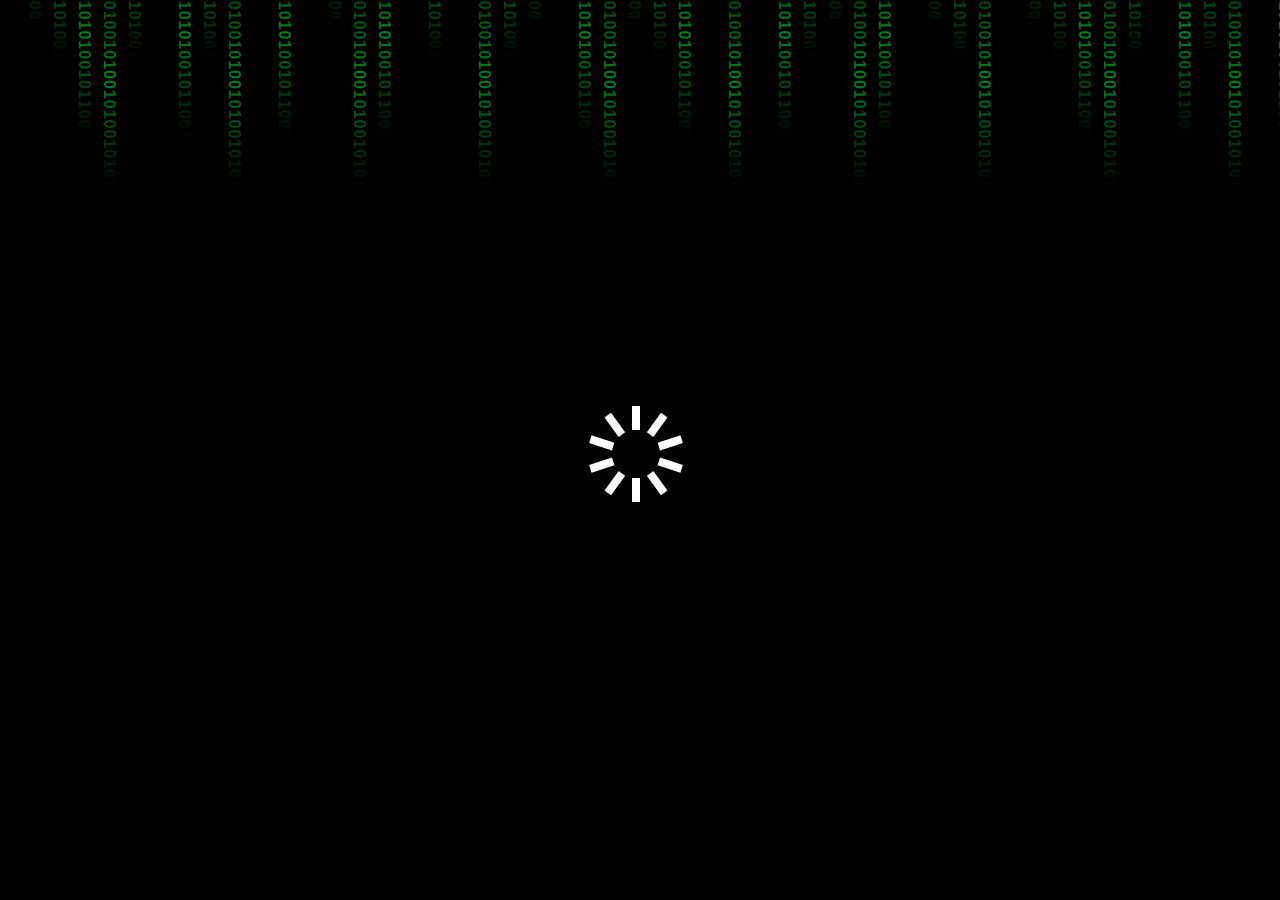
<file: index.html>
<!DOCTYPE html>
<html lang="fr">

<head>
  <meta charset="UTF-8" />
  <meta name="viewport" content="width=device-width, initial-scale=1" />
  <title>Mes Réseaux Sociaux 📱</title>
  <link rel="website icon" type="png" href="1f517.png">
  <link rel="stylesheet" href="https://cdnjs.cloudflare.com/ajax/libs/font-awesome/6.5.0/css/all.min.css" />
  <style>
    * {
      box-sizing: border-box;
    }

    body {
      margin: 0;
      padding: 0;
      font-family: 'Segoe UI', sans-serif;
      background-color: #0d1117;
      color: #f0f6fc;
      transition: background-color 0.4s, color 0.4s;
    }

    .container {
      display: flex;
      flex-direction: column;
      align-items: center;
      padding: 40px 20px;
    }

    .card {
      width: 100%;
      padding: 30px 40px;
      max-width: 400px;
      text-align: center;
      border: none;
      border-radius: 10px;
      background-color: #4158D0;
      background-image: linear-gradient(43deg, #4158D0 0%, #C850C0 46%, #FFCC70 100%);
      background-blend-mode: normal, normal, screen, overlay, normal;
      box-shadow: 0 0 5px #4158D0, 0 0 15px #C850C0, 0 0 25px #FFCC70, 0 0 100px #4158D0;
      box-shadow: rgba(0, 0, 0, 0.17) 0px -23px 25px 0px inset, rgba(0, 0, 0, 0.15) 0px -36px 30px 0px inset, rgba(0, 0, 0, 0.1) 0px -79px 40px 0px inset, rgba(0, 0, 0, 0.06) 0px 2px 1px, rgba(0, 0, 0, 0.09) 0px 4px 2px, rgba(0, 0, 0, 0.09) 0px 8px 4px, rgba(0, 0, 0, 0.09) 0px 16px 8px, rgba(0, 0, 0, 0.09) 0px 32px 16px;
    }

    .profile-pic {
      width: 130px;
      height: 130px;
      border-radius: 50%;
      object-fit: cover;
      border: 4px solid white;
      margin-bottom: 15px;
    }

    h1 {
      font-size: 1.8em;
      margin: 10px 0;
    }

    .bio {
      font-size: 1.3em;
      margin-bottom: 25px;
      color: #ffffff;
    }

    .social-links {
      display: flex;
      flex-direction: column;
      gap: 15px;
    }

    a.button {
      display: flex;
      align-items: center;
      justify-content: center;
      gap: 10px;
      color: white;
      text-decoration: none;
      padding: 12px 18px;
      border-radius: 8px;
      font-weight: 500;
      transition: transform 0.3s, box-shadow 0.3s;
    }

    a.button:hover {
      transform: scale(1.05);
      box-shadow: 0 8px 20px rgba(0, 0, 0, 0.4);
    }

    .instagram {
      background-color: #e1306c;
    }

    .twitter {
      background-color: #1da1f2;
    }

    .youtube {
      background-color: #ff0000;
    }

    .tiktok {
      background-color: #000000;
    }

    .fa-brands {
      font-size: 1.2em;
    }

    .discord-box {
      margin-top: 20px;
      display: flex;
      justify-content: center;
      gap: 10px;
      flex-wrap: wrap;
    }

    .discord-input {
      padding: 10px;
      font-size: 0.95em;
      border-radius: 6px;
      border: none;
      width: 220px;
    }

    .copy-btn {
      padding: 10px 15px;
      background-color: #ffffff;
      border: none;
      cursor: pointer;
      font-weight: bold;
      border-radius: 6px;
    }

    .mode-switch {
      position: fixed;
      top: 20px;
      right: 20px;
      padding: 8px 14px;
      border-radius: 8px;
      border: none;
      background-color: #5865F2;
      color: white;
      cursor: pointer;
    }

    .about {
      max-width: 600px;
      margin-top: 40px;
      padding: 0 20px;
      text-align: center;
    }

    .about h2 {
      font-size: 1.6em;
      margin-bottom: 10px;
    }

    .about p {
      font-size: 1.05em;
      line-height: 1.6;
    }

    .visitor-counter {
      margin-top: 20px;
      font-size: 0.9em;
      color: #9ca3af;
    }

    footer {
      margin-top: 30px;
      font-size: 0.85em;
      color: #888;
    }

    .button-combined {
      font-family: Inter, sans-serif;
      cursor: pointer;
      background: rgba(0, 0, 0, 0.4);
      color: #ffffff;
      border: none;
      padding: 12px 24px;
      margin-top: 20px;
      font-size: 14px;
      font-weight: 800;
      border-radius: 100px;
      transition: all 0.5s ease;
      display: inline-flex;
      align-items: center;
      gap: 10px;
      box-shadow:
        inset 0 1px 0 0 rgba(255, 255, 255, 0.04),
        inset 0 0 0 1px rgba(255, 255, 255, 0.04);
    }

    .button-combined:hover {
      scale: 1.05;
      background-color: rgba(0, 0, 0, 0.5);
      box-shadow:
        inset 0 1px 0 0 rgba(255, 255, 255, 0.08),
        inset 0 0 0 1px rgba(252, 232, 3, 0.08);
      color: #fce803;
    }

    .button-combined:active {
      scale: 1;
    }

    .button-combined:hover .icon {
      fill: #ffff00;
      scale: 1.1;
      rotate: 360deg;
      filter: drop-shadow(0 0 5px rgba(255, 208, 0, 0.8)) drop-shadow(0 0 10px rgba(255, 208, 0, 0.6));
    }

    .button-combined:hover .text {
      filter: drop-shadow(0 0 5px rgba(255, 255, 255, 0.2)) drop-shadow(0 0 10px rgba(255, 255, 255, 0.4));
    }

    .text {
      transition: all 1s ease;
    }

    .icon {
      display: inline-block;
      width: 18px;
      height: 18px;
      margin-top: -3px;
      transition: all 1s ease;
    }

    /* Préloader plein écran */
    #preloader {
      position: fixed;
      top: 0;
      left: 0;
      width: 100vw;
      height: 100vh;
      background: #0d1117;
      display: flex;
      align-items: center;
      justify-content: center;
      z-index: 9999;
      opacity: 1;
      transition: opacity 0.5s ease;
    }

    #preloader.fade-out {
      opacity: 0;
      pointer-events: none;
    }

    /* Aligner spinner + texte horizontalement */
    .spinner-wrapper.horizontal {
      display: flex;
      flex-direction: row;
      align-items: center;
      gap: 1rem;
    }

    .spinner {
      position: relative;
      width: 16px;
      height: 16px;
    }

    .spinner div {
      position: absolute;
      width: 50%;
      height: 150%;
      background: #ffffff;
      transform: rotate(calc(var(--rotation) * 1deg)) translate(0, calc(var(--translation) * 1%));
      animation: spinner-fzua35 1s calc(var(--delay) * 1s) infinite ease;
    }

    .spinner div:nth-child(1) {
      --delay: 0.1;
      --rotation: 36;
      --translation: 150;
    }

    .spinner div:nth-child(2) {
      --delay: 0.2;
      --rotation: 72;
      --translation: 150;
    }

    .spinner div:nth-child(3) {
      --delay: 0.3;
      --rotation: 108;
      --translation: 150;
    }

    .spinner div:nth-child(4) {
      --delay: 0.4;
      --rotation: 144;
      --translation: 150;
    }

    .spinner div:nth-child(5) {
      --delay: 0.5;
      --rotation: 180;
      --translation: 150;
    }

    .spinner div:nth-child(6) {
      --delay: 0.6;
      --rotation: 216;
      --translation: 150;
    }

    .spinner div:nth-child(7) {
      --delay: 0.7;
      --rotation: 252;
      --translation: 150;
    }

    .spinner div:nth-child(8) {
      --delay: 0.8;
      --rotation: 288;
      --translation: 150;
    }

    .spinner div:nth-child(9) {
      --delay: 0.9;
      --rotation: 324;
      --translation: 150;
    }

    .spinner div:nth-child(10) {
      --delay: 1;
      --rotation: 360;
      --translation: 150;
    }

    @keyframes spinner-fzua35 {

      0%,
      10%,
      20%,
      30%,
      50%,
      60%,
      70%,
      80%,
      90%,
      100% {
        transform: rotate(calc(var(--rotation) * 1deg)) translate(0, calc(var(--translation) * 1%));
      }

      50% {
        transform: rotate(calc(var(--rotation) * 1deg)) translate(0, calc(var(--translation) * 1.5%));
      }
    }

    .loading-text {
      color: white;
      font-family: "Courier New", monospace;
      font-size: 1.1rem;
      letter-spacing: 0.5px;
    }

    /* Masquer le contenu du site tant que le loader est affiché */
    #site-content {
      display: none;
    }

    .btn-class-name {
      --primary: 255, 90, 120;
      --secondary: 150, 50, 60;
      width: 60px;
      height: 50px;
      border: none;
      margin-top: 25px;
      outline: none;
      cursor: pointer;
      user-select: none;
      touch-action: manipulation;
      outline: 10px solid rgb(var(--primary), .5);
      border-radius: 100%;
      position: relative;
      transition: .3s;
    }

    .btn-class-name .back {
      background: rgb(var(--secondary));
      border-radius: 100%;
      position: absolute;
      left: 0;
      top: 0;
      width: 100%;
      height: 100%;
    }

    .btn-class-name .front {
      background: linear-gradient(0deg, rgba(var(--primary), .6) 20%, rgba(var(--primary)) 50%);
      box-shadow: 0 .5em 1em -0.2em rgba(var(--secondary), .5);
      border-radius: 100%;
      position: absolute;
      border: 1px solid rgb(var(--secondary));
      left: 0;
      top: 0;
      width: 100%;
      height: 100%;
      display: flex;
      justify-content: center;
      align-items: center;
      font-size: 1.2rem;
      font-weight: 600;
      font-family: inherit;
      transform: translateY(-15%);
      transition: .15s;
      color: rgb(var(--secondary));
    }

    .btn-class-name:active .front {
      transform: translateY(0%);
      box-shadow: 0 0;
    }

    .copy-btn {
      position: relative;
      padding: 20px 35px;
      background: #ffffff;
      font-size: 20px;
      font-weight: 600;
      color: #000000;
      box-shadow: 0px 0px 10px 0px rgb(255, 255, 255);
      border-radius: 100px;
      border: none;
      transition: all 0.3s ease-in-out;
      cursor: pointer;
    }

    .star-1 {
      position: absolute;
      top: 20%;
      left: 20%;
      width: 25px;
      height: auto;
      filter: drop-shadow(0 0 0 #fffdef);
      z-index: -5;
      transition: all 0.8s cubic-bezier(0.05, 0.83, 0.43, 0.96);
    }

    .star-2 {
      position: absolute;
      top: 45%;
      left: 45%;
      width: 15px;
      height: auto;
      filter: drop-shadow(0 0 0 #fffdef);
      z-index: -5;
      transition: all 0.8s cubic-bezier(0, 0.4, 0, 1.01);
    }

    .star-3 {
      position: absolute;
      top: 40%;
      left: 40%;
      width: 5px;
      height: auto;
      filter: drop-shadow(0 0 0 #fffdef);
      z-index: -5;
      transition: all 0.8s cubic-bezier(0, 0.4, 0, 1.01);
    }

    .star-4 {
      position: absolute;
      top: 20%;
      left: 40%;
      width: 8px;
      height: auto;
      filter: drop-shadow(0 0 0 #fffdef);
      z-index: -5;
      transition: all 0.8s cubic-bezier(0, 0.4, 0, 1.01);
    }

    .star-5 {
      position: absolute;
      top: 25%;
      left: 45%;
      width: 15px;
      height: auto;
      filter: drop-shadow(0 0 0 #fffdef);
      z-index: -5;
      transition: all 0.8s cubic-bezier(0, 0.4, 0, 1.01);
    }

    .star-6 {
      position: absolute;
      top: 5%;
      left: 50%;
      width: 5px;
      height: auto;
      filter: drop-shadow(0 0 0 #fffdef);
      z-index: -5;
      transition: all 0.8s cubic-bezier(0, 0.4, 0, 1.01);
    }

    .copy-btn:hover {
      background: #000000;
      color: #ffffff;
      box-shadow: 0 0 80px #ffffff8c;
    }

    .copy-btn:hover .star-1 {
      position: absolute;
      top: -20%;
      left: -20%;
      width: 20px;
      height: auto;
      filter: drop-shadow(0 0 10px #fffdef);
      z-index: 2;
    }

    .copy-btn:hover .star-2 {
      position: absolute;
      top: 35%;
      left: -25%;
      width: 15px;
      height: auto;
      filter: drop-shadow(0 0 10px #fffdef);
      z-index: 2;
    }

    .copy-btn:hover .star-3 {
      position: absolute;
      top: 80%;
      left: -10%;
      width: 10px;
      height: auto;
      filter: drop-shadow(0 0 10px #fffdef);
      z-index: 2;
    }

    .copy-btn:hover .star-4 {
      position: absolute;
      top: -25%;
      left: 105%;
      width: 20px;
      height: auto;
      filter: drop-shadow(0 0 10px #fffdef);
      z-index: 2;
    }

    .copy-btn:hover .star-5 {
      position: absolute;
      top: 30%;
      left: 115%;
      width: 15px;
      height: auto;
      filter: drop-shadow(0 0 10px #fffdef);
      z-index: 2;
    }

    .copy-btn:hover .star-6 {
      position: absolute;
      top: 80%;
      left: 105%;
      width: 10px;
      height: auto;
      filter: drop-shadow(0 0 10px #fffdef);
      z-index: 2;
    }

    .fil0 {
      fill: #fffdef;
    }

    #copyMessage {
      position: absolute;
      top: -30px;
      left: 50%;
      transform: translateX(-50%);
      background: #444;
      color: #fff;
      padding: 5px 10px;
      border-radius: 6px;
      font-size: 14px;
      opacity: 0;
      pointer-events: none;
      transition: opacity 0.3s ease;
    }

    .matrix-container {
      position: relative;
      width: 100%;
      height: 100%;
      background: #000;
      display: flex;
    }

    .matrix-pattern {
      position: relative;
      width: 1000px;
      height: 100%;
      flex-shrink: 0;
    }

    .matrix-column {
      position: absolute;
      top: -100%;
      width: 20px;
      height: 100%;
      font-size: 16px;
      line-height: 18px;
      font-weight: bold;
      animation: fall linear infinite;
      white-space: nowrap;
    }

    .matrix-column::before {
      content: "アイウエオカキクケコサシスセソタチツテトナニヌネノハヒフヘホマミムメモヤユヨラリルレロワヲンABCDEFGHIJKLMNOPQRSTUVWXYZ0123456789";
      position: absolute;
      top: 0;
      left: 0;
      background: linear-gradient(to bottom,
          #ffffff 0%,
          #ffffff 5%,
          #00ff41 10%,
          #00ff41 20%,
          #00dd33 30%,
          #00bb22 40%,
          #009911 50%,
          #007700 60%,
          #005500 70%,
          #003300 80%,
          rgba(0, 255, 65, 0.5) 90%,
          transparent 100%);
      -webkit-background-clip: text;
      background-clip: text;
      -webkit-text-fill-color: transparent;
      writing-mode: vertical-lr;
      letter-spacing: 1px;
      text-rendering: optimizeLegibility;
      -webkit-font-smoothing: antialiased;
      -moz-osx-font-smoothing: grayscale;
    }

    .matrix-column:nth-child(1) {
      left: 0px;
      animation-delay: -2.5s;
      animation-duration: 3s;
    }

    .matrix-column:nth-child(2) {
      left: 25px;
      animation-delay: -3.2s;
      animation-duration: 4s;
    }

    .matrix-column:nth-child(3) {
      left: 50px;
      animation-delay: -1.8s;
      animation-duration: 2.5s;
    }

    .matrix-column:nth-child(4) {
      left: 75px;
      animation-delay: -2.9s;
      animation-duration: 3.5s;
    }

    .matrix-column:nth-child(5) {
      left: 100px;
      animation-delay: -1.5s;
      animation-duration: 3s;
    }

    .matrix-column:nth-child(6) {
      left: 125px;
      animation-delay: -3.8s;
      animation-duration: 4.5s;
    }

    .matrix-column:nth-child(7) {
      left: 150px;
      animation-delay: -2.1s;
      animation-duration: 2.8s;
    }

    .matrix-column:nth-child(8) {
      left: 175px;
      animation-delay: -2.7s;
      animation-duration: 3.2s;
    }

    .matrix-column:nth-child(9) {
      left: 200px;
      animation-delay: -3.4s;
      animation-duration: 3.8s;
    }

    .matrix-column:nth-child(10) {
      left: 225px;
      animation-delay: -1.9s;
      animation-duration: 2.7s;
    }

    .matrix-column:nth-child(11) {
      left: 250px;
      animation-delay: -3.6s;
      animation-duration: 4.2s;
    }

    .matrix-column:nth-child(12) {
      left: 275px;
      animation-delay: -2.3s;
      animation-duration: 3.1s;
    }

    .matrix-column:nth-child(13) {
      left: 300px;
      animation-delay: -3.1s;
      animation-duration: 3.6s;
    }

    .matrix-column:nth-child(14) {
      left: 325px;
      animation-delay: -2.6s;
      animation-duration: 2.9s;
    }

    .matrix-column:nth-child(15) {
      left: 350px;
      animation-delay: -3.7s;
      animation-duration: 4.1s;
    }

    .matrix-column:nth-child(16) {
      left: 375px;
      animation-delay: -2.8s;
      animation-duration: 3.3s;
    }

    .matrix-column:nth-child(17) {
      left: 400px;
      animation-delay: -3.3s;
      animation-duration: 3.7s;
    }

    .matrix-column:nth-child(18) {
      left: 425px;
      animation-delay: -2.2s;
      animation-duration: 2.6s;
    }

    .matrix-column:nth-child(19) {
      left: 450px;
      animation-delay: -3.9s;
      animation-duration: 4.3s;
    }

    .matrix-column:nth-child(20) {
      left: 475px;
      animation-delay: -2.4s;
      animation-duration: 3.4s;
    }

    .matrix-column:nth-child(21) {
      left: 500px;
      animation-delay: -1.7s;
      animation-duration: 2.4s;
    }

    .matrix-column:nth-child(22) {
      left: 525px;
      animation-delay: -3.5s;
      animation-duration: 3.9s;
    }

    .matrix-column:nth-child(23) {
      left: 550px;
      animation-delay: -2s;
      animation-duration: 3s;
    }

    .matrix-column:nth-child(24) {
      left: 575px;
      animation-delay: -4s;
      animation-duration: 4.4s;
    }

    .matrix-column:nth-child(25) {
      left: 600px;
      animation-delay: -1.6s;
      animation-duration: 2.3s;
    }

    .matrix-column:nth-child(26) {
      left: 625px;
      animation-delay: -3s;
      animation-duration: 3.5s;
    }

    .matrix-column:nth-child(27) {
      left: 650px;
      animation-delay: -3.8s;
      animation-duration: 4s;
    }

    .matrix-column:nth-child(28) {
      left: 675px;
      animation-delay: -2.5s;
      animation-duration: 2.8s;
    }

    .matrix-column:nth-child(29) {
      left: 700px;
      animation-delay: -3.2s;
      animation-duration: 3.6s;
    }

    .matrix-column:nth-child(30) {
      left: 725px;
      animation-delay: -2.7s;
      animation-duration: 3.2s;
    }

    .matrix-column:nth-child(31) {
      left: 750px;
      animation-delay: -1.8s;
      animation-duration: 2.7s;
    }

    .matrix-column:nth-child(32) {
      left: 775px;
      animation-delay: -3.6s;
      animation-duration: 4.1s;
    }

    .matrix-column:nth-child(33) {
      left: 800px;
      animation-delay: -2.1s;
      animation-duration: 3.1s;
    }

    .matrix-column:nth-child(34) {
      left: 825px;
      animation-delay: -3.4s;
      animation-duration: 3.7s;
    }

    .matrix-column:nth-child(35) {
      left: 850px;
      animation-delay: -2.8s;
      animation-duration: 2.9s;
    }

    .matrix-column:nth-child(36) {
      left: 875px;
      animation-delay: -3.7s;
      animation-duration: 4.2s;
    }

    .matrix-column:nth-child(37) {
      left: 900px;
      animation-delay: -2.3s;
      animation-duration: 3.3s;
    }

    .matrix-column:nth-child(38) {
      left: 925px;
      animation-delay: -1.9s;
      animation-duration: 2.5s;
    }

    .matrix-column:nth-child(39) {
      left: 950px;
      animation-delay: -3.5s;
      animation-duration: 3.8s;
    }

    .matrix-column:nth-child(40) {
      left: 975px;
      animation-delay: -2.6s;
      animation-duration: 3.4s;
    }

    .matrix-column:nth-child(odd)::before {
      content: "1001010100101010010101001010100100101001010101001001010010100010010101010101001010101001011";
    }

    .matrix-column:nth-child(even)::before {
      content: "0110101010100101010010100101010100101001101001010101010010100101001010100101010010100010101001";
    }

    .matrix-column:nth-child(3n)::before {
      content: "1010100110100101001010100101011010010100101001010010100101001001010010010100101001010010100101001";
    }

    .matrix-column:nth-child(4n)::before {
      content: "101010010010100101001010010010100101001011001010010100101010010100101100100101010101001010010101001011001";
    }

    .matrix-column:nth-child(5n)::before {
      content: "10101001010100101010010010100100101001010010010010100001001010100101001010100110100101010010100101001010010101";
    }

    @keyframes fall {
      0% {
        transform: translateY(-10%);
        opacity: 1;
      }

      100% {
        transform: translateY(200%);
        opacity: 0;
      }
    }

    @media (max-width: 768px) {
      .matrix-column {
        font-size: 14px;
        line-height: 16px;
        width: 18px;
      }
    }

    @media (max-width: 480px) {
      .matrix-column {
        font-size: 12px;
        line-height: 14px;
        width: 15px;
      }
    }

    .matrix-container {
      position: fixed;
      top: 0;
      left: 0;
      z-index: -1;
      /* place le fond derrière */
      width: 100%;
      height: 100%;
      overflow: hidden;
    }

    @keyframes fall {
      0% {
        top: -100%;
      }

      100% {
        top: 100%;
      }
    }

    .main-content {
      position: relative;
      z-index: 1;
      background-color: rgba(0, 0, 0, 0.6);
      /* optionnel */
      padding: 20px;
      border-radius: 10px;
    }

    @import url('https://fonts.googleapis.com/css?family=Open+Sans:300,400,600,700,800&display=swap');

    * {
      margin: 0;
      padding: 0;
      box-sizing: border-box;
      font-family: 'Open Sans', sans-serif;
    }

    #clock #time {
      display: flex;
      justify-content: center;
    }

    #clock #time div {
      position: relative;
      margin: 0 5px;
    }

    #clock #time div span {
      position: relative;
      display: block;
      width: 100px;
      height: 80px;
      background: #cd6e8a;
      color: #fff;
      font-weight: 300;
      display: flex;
      justify-content: center;
      align-items: center;
      font-size: 3em;
      z-index: 10;
      box-shadow: 0 0 0 1px rgba(0, 0, 0, .2);
    }

    #clock #time div span:nth-child(2) {
      height: 30px;
      font-size: 0.7em;
      letter-spacing: 0.2em;
      font-weight: 500;
      z-index: 9;
      box-shadow: none;
      background: #cd6e8a;
      text-transform: uppercase;
    }

    #clock #time div:nth-last-child(2) span {
      background: #ffcfac;
    }

    #clock #time div:nth-last-child(2) span:nth-child(2) {
      background: #ffcfac;
    }

    .uiverse {
      --duration: 7s;
      --easing: linear;
      --c-color-1: rgba(255, 163, 26, 0.7);
      --c-color-2: #1a23ff;
      --c-color-3: #e21bda;
      --c-color-4: rgba(255, 232, 26, 0.7);
      --c-shadow: rgba(255, 223, 87, 0.5);
      --c-shadow-inset-top: rgba(255, 223, 52, 0.9);
      --c-shadow-inset-bottom: rgba(255, 250, 215, 0.8);
      --c-radial-inner: #ffd215;
      --c-radial-outer: #fff172;
      --c-color: #fff;
      -webkit-tap-highlight-color: transparent;
      appearance: none;
      -webkit-appearance: none;
      outline: none;
      position: relative;
      cursor: pointer;
      border: none;
      display: table;
      border-radius: 24px;
      padding: 0;
      margin: auto;
      margin-top: 10px;
      margin-bottom: 10px;
      text-align: center;
      font-weight: 600;
      font-size: 16px;
      letter-spacing: 0.02em;
      line-height: 1.5;
      color: var(--c-color);
      background: radial-gradient(circle,
          var(--c-radial-inner),
          var(--c-radial-outer) 80%);
      box-shadow: 0 0 14px var(--c-shadow);
    }

    .uiverse span {
      font-size: 32px;
    }

    .uiverse:before {
      content: "";
      pointer-events: none;
      position: absolute;
      z-index: 3;
      left: 0;
      top: 0;
      right: 0;
      bottom: 0;
      border-radius: 24px;
      box-shadow:
        inset 0 3px 12px var(--c-shadow-inset-top),
        inset 0 -3px 4px var(--c-shadow-inset-bottom);
    }

    .uiverse .wrapper {
      mask-image: radial-gradient(white, black);
      -webkit-mask-image: -webkit-radial-gradient(white, black);
      overflow: hidden;
      border-radius: 24px;
      min-width: 132px;
      padding: 12px 0;
    }

    .uiverse .wrapper span {
      display: inline-block;
      position: relative;
      z-index: 1;
    }

    .uiverse:hover {
      --duration: 1400ms;
    }

    .uiverse .wrapper .circle {
      position: absolute;
      left: 0;
      top: 0;
      width: 40px;
      height: 40px;
      border-radius: 50%;
      filter: blur(var(--blur, 8px));
      background: var(--background, transparent);
      transform: translate(var(--x, 0), var(--y, 0)) translateZ(0);
      animation: var(--animation, none) var(--duration) var(--easing) infinite;
    }

    .uiverse .wrapper .circle.circle-1,
    .uiverse .wrapper .circle.circle-9,
    .uiverse .wrapper .circle.circle-10 {
      --background: var(--c-color-4);
    }

    .uiverse .wrapper .circle.circle-3,
    .uiverse .wrapper .circle.circle-4 {
      --background: var(--c-color-2);
      --blur: 14px;
    }

    .uiverse .wrapper .circle.circle-5,
    .uiverse .wrapper .circle.circle-6 {
      --background: var(--c-color-3);
      --blur: 16px;
    }

    .uiverse .wrapper .circle.circle-2,
    .uiverse .wrapper .circle.circle-7,
    .uiverse .wrapper .circle.circle-8,
    .uiverse .wrapper .circle.circle-11,
    .uiverse .wrapper .circle.circle-12 {
      --background: var(--c-color-1);
      --blur: 12px;
    }

    .uiverse .wrapper .circle.circle-1 {
      --x: 0;
      --y: -40px;
      --animation: circle-1;
    }

    .uiverse .wrapper .circle.circle-2 {
      --x: 92px;
      --y: 8px;
      --animation: circle-2;
    }

    .uiverse .wrapper .circle.circle-3 {
      --x: -12px;
      --y: -12px;
      --animation: circle-3;
    }

    .uiverse .wrapper .circle.circle-4 {
      --x: 80px;
      --y: -12px;
      --animation: circle-4;
    }

    .uiverse .wrapper .circle.circle-5 {
      --x: 12px;
      --y: -4px;
      --animation: circle-5;
    }

    .uiverse .wrapper .circle.circle-6 {
      --x: 56px;
      --y: 16px;
      --animation: circle-6;
    }

    .uiverse .wrapper .circle.circle-7 {
      --x: 8px;
      --y: 28px;
      --animation: circle-7;
    }

    .uiverse .wrapper .circle.circle-8 {
      --x: 28px;
      --y: -4px;
      --animation: circle-8;
    }

    .uiverse .wrapper .circle.circle-9 {
      --x: 20px;
      --y: -12px;
      --animation: circle-9;
    }

    .uiverse .wrapper .circle.circle-10 {
      --x: 64px;
      --y: 16px;
      --animation: circle-10;
    }

    .uiverse .wrapper .circle.circle-11 {
      --x: 4px;
      --y: 4px;
      --animation: circle-11;
    }

    .uiverse .wrapper .circle.circle-12 {
      --blur: 14px;
      --x: 52px;
      --y: 4px;
      --animation: circle-12;
    }

    @keyframes circle-1 {
      33% {
        transform: translate(0px, 16px) translateZ(0);
      }

      66% {
        transform: translate(12px, 64px) translateZ(0);
      }
    }

    @keyframes circle-2 {
      33% {
        transform: translate(80px, -10px) translateZ(0);
      }

      66% {
        transform: translate(72px, -48px) translateZ(0);
      }
    }

    @keyframes circle-3 {
      33% {
        transform: translate(20px, 12px) translateZ(0);
      }

      66% {
        transform: translate(12px, 4px) translateZ(0);
      }
    }

    @keyframes circle-4 {
      33% {
        transform: translate(76px, -12px) translateZ(0);
      }

      66% {
        transform: translate(112px, -8px) translateZ(0);
      }
    }

    @keyframes circle-5 {
      33% {
        transform: translate(84px, 28px) translateZ(0);
      }

      66% {
        transform: translate(40px, -32px) translateZ(0);
      }
    }

    @keyframes circle-6 {
      33% {
        transform: translate(28px, -16px) translateZ(0);
      }

      66% {
        transform: translate(76px, -56px) translateZ(0);
      }
    }

    @keyframes circle-7 {
      33% {
        transform: translate(8px, 28px) translateZ(0);
      }

      66% {
        transform: translate(20px, -60px) translateZ(0);
      }
    }

    @keyframes circle-8 {
      33% {
        transform: translate(32px, -4px) translateZ(0);
      }

      66% {
        transform: translate(56px, -20px) translateZ(0);
      }
    }

    @keyframes circle-9 {
      33% {
        transform: translate(20px, -12px) translateZ(0);
      }

      66% {
        transform: translate(80px, -8px) translateZ(0);
      }
    }

    @keyframes circle-10 {
      33% {
        transform: translate(68px, 20px) translateZ(0);
      }

      66% {
        transform: translate(100px, 28px) translateZ(0);
      }
    }

    @keyframes circle-11 {
      33% {
        transform: translate(4px, 4px) translateZ(0);
      }

      66% {
        transform: translate(68px, 20px) translateZ(0);
      }
    }

    @keyframes circle-12 {
      33% {
        transform: translate(56px, 0px) translateZ(0);
      }

      66% {
        transform: translate(60px, -32px) translateZ(0);
      }
    }

    .download_button {
      color: rgba(255, 255, 255, 0.692);
      padding: 10px 15px;
      max-width: 70px;
      display: flex;
      justify-content: space-between;
      align-items: center;
      text-shadow: 0 0 20px rgba(255, 255, 255, 0.397);
      background: rgba(255, 255, 255, 0.247);
      overflow: hidden;
      font-size: 0.9rem;
      font-weight: 600;
      gap: 8px;
      border-radius: 5px;
      margin-top: 20px;
      margin-bottom: 25px;
      margin-left: auto;
      margin-right: auto;
      transition: 0.2s;
      border: 1px solid transparent;
    }

    .download_button:hover {
      border-color: rgba(255, 255, 255, 0.623);
      background: linear-gradient(to bottom,
          rgba(255, 255, 255, 0.144),
          rgba(255, 255, 255, 0.247),
          rgba(255, 255, 255, 0.39));
      box-shadow: 0 6px rgba(255, 255, 255, 0.623);
      transform: translateY(-6px);
    }

    .download_button:active {
      transform: translateY(2px);
      box-shadow: none;
    }

    .download h2 {
      text-align: center;
      margin-top: 15px;
      margin-bottom: 15px;
    }

    .download h3 {
      text-align: center;
    }

    .cmd {
      /* in scss with just one variable i can change opacity with rgba(variable, opacity) but in css it's not possible so i have used three seperate variables */
      /* with hue-rotate color can be changed */
      --main-color: rgb(46, 213, 115);
      --main-bg-color: rgba(46, 213, 116, 0.36);
      --pattern-color: rgba(46, 213, 116, 0.073);

      /* change this rotation value */
      filter: hue-rotate(0deg);

      cursor: pointer;
      text-transform: uppercase;
      letter-spacing: 0.5rem;
      background: radial-gradient(circle,
          var(--main-bg-color) 0%,
          rgba(0, 0, 0, 0) 95%),
        linear-gradient(var(--pattern-color) 1px, transparent 1px),
        linear-gradient(to right, var(--pattern-color) 1px, transparent 1px);
      background-size:
        cover,
        15px 15px,
        15px 15px;
      background-position:
        center center,
        center center,
        center center;
      border-image: radial-gradient(circle,
          var(--main-color) 0%,
          rgba(0, 0, 0, 0) 100%) 1;
      border-width: 1px 0 1px 0;
      color: var(--main-color);
      padding: 1rem 3rem;
      margin-bottom: 20px;
      font-weight: 700;
      font-size: 1.5rem;
      transition: background-size 0.2s ease-in-out;
    }

    .cmd:hover {
      background-size:
        cover,
        10px 10px,
        10px 10px;
    }

    .cmd:active {
      filter: hue-rotate(250deg);
    }

    .cmddiv h2 {
      margin-bottom: 20px;
      margin-left: auto;
      margin-right: auto;
    }
  </style>
</head>

<body>
  <div id="preloader">
    <div class="matrix-container">
      <div class="matrix-pattern">
        <div class="matrix-column"></div>
        <div class="matrix-column"></div>
        <div class="matrix-column"></div>
        <div class="matrix-column"></div>
        <div class="matrix-column"></div>
        <div class="matrix-column"></div>
        <div class="matrix-column"></div>
        <div class="matrix-column"></div>
        <div class="matrix-column"></div>
        <div class="matrix-column"></div>
        <div class="matrix-column"></div>
        <div class="matrix-column"></div>
        <div class="matrix-column"></div>
        <div class="matrix-column"></div>
        <div class="matrix-column"></div>
        <div class="matrix-column"></div>
        <div class="matrix-column"></div>
        <div class="matrix-column"></div>
        <div class="matrix-column"></div>
        <div class="matrix-column"></div>
        <div class="matrix-column"></div>
        <div class="matrix-column"></div>
        <div class="matrix-column"></div>
        <div class="matrix-column"></div>
        <div class="matrix-column"></div>
        <div class="matrix-column"></div>
        <div class="matrix-column"></div>
        <div class="matrix-column"></div>
        <div class="matrix-column"></div>
        <div class="matrix-column"></div>
        <div class="matrix-column"></div>
        <div class="matrix-column"></div>
        <div class="matrix-column"></div>
        <div class="matrix-column"></div>
        <div class="matrix-column"></div>
        <div class="matrix-column"></div>
        <div class="matrix-column"></div>
        <div class="matrix-column"></div>
        <div class="matrix-column"></div>
        <div class="matrix-column"></div>
      </div>
      <div class="matrix-pattern">
        <div class="matrix-column"></div>
        <div class="matrix-column"></div>
        <div class="matrix-column"></div>
        <div class="matrix-column"></div>
        <div class="matrix-column"></div>
        <div class="matrix-column"></div>
        <div class="matrix-column"></div>
        <div class="matrix-column"></div>
        <div class="matrix-column"></div>
        <div class="matrix-column"></div>
        <div class="matrix-column"></div>
        <div class="matrix-column"></div>
        <div class="matrix-column"></div>
        <div class="matrix-column"></div>
        <div class="matrix-column"></div>
        <div class="matrix-column"></div>
        <div class="matrix-column"></div>
        <div class="matrix-column"></div>
        <div class="matrix-column"></div>
        <div class="matrix-column"></div>
        <div class="matrix-column"></div>
        <div class="matrix-column"></div>
        <div class="matrix-column"></div>
        <div class="matrix-column"></div>
        <div class="matrix-column"></div>
        <div class="matrix-column"></div>
        <div class="matrix-column"></div>
        <div class="matrix-column"></div>
        <div class="matrix-column"></div>
        <div class="matrix-column"></div>
        <div class="matrix-column"></div>
        <div class="matrix-column"></div>
        <div class="matrix-column"></div>
        <div class="matrix-column"></div>
        <div class="matrix-column"></div>
        <div class="matrix-column"></div>
        <div class="matrix-column"></div>
        <div class="matrix-column"></div>
        <div class="matrix-column"></div>
        <div class="matrix-column"></div>
      </div>
      <div class="matrix-pattern">
        <div class="matrix-column"></div>
        <div class="matrix-column"></div>
        <div class="matrix-column"></div>
        <div class="matrix-column"></div>
        <div class="matrix-column"></div>
        <div class="matrix-column"></div>
        <div class="matrix-column"></div>
        <div class="matrix-column"></div>
        <div class="matrix-column"></div>
        <div class="matrix-column"></div>
        <div class="matrix-column"></div>
        <div class="matrix-column"></div>
        <div class="matrix-column"></div>
        <div class="matrix-column"></div>
        <div class="matrix-column"></div>
        <div class="matrix-column"></div>
        <div class="matrix-column"></div>
        <div class="matrix-column"></div>
        <div class="matrix-column"></div>
        <div class="matrix-column"></div>
        <div class="matrix-column"></div>
        <div class="matrix-column"></div>
        <div class="matrix-column"></div>
        <div class="matrix-column"></div>
        <div class="matrix-column"></div>
        <div class="matrix-column"></div>
        <div class="matrix-column"></div>
        <div class="matrix-column"></div>
        <div class="matrix-column"></div>
        <div class="matrix-column"></div>
        <div class="matrix-column"></div>
        <div class="matrix-column"></div>
        <div class="matrix-column"></div>
        <div class="matrix-column"></div>
        <div class="matrix-column"></div>
        <div class="matrix-column"></div>
        <div class="matrix-column"></div>
        <div class="matrix-column"></div>
        <div class="matrix-column"></div>
        <div class="matrix-column"></div>
      </div>
      <div class="matrix-pattern">
        <div class="matrix-column"></div>
        <div class="matrix-column"></div>
        <div class="matrix-column"></div>
        <div class="matrix-column"></div>
        <div class="matrix-column"></div>
        <div class="matrix-column"></div>
        <div class="matrix-column"></div>
        <div class="matrix-column"></div>
        <div class="matrix-column"></div>
        <div class="matrix-column"></div>
        <div class="matrix-column"></div>
        <div class="matrix-column"></div>
        <div class="matrix-column"></div>
        <div class="matrix-column"></div>
        <div class="matrix-column"></div>
        <div class="matrix-column"></div>
        <div class="matrix-column"></div>
        <div class="matrix-column"></div>
        <div class="matrix-column"></div>
        <div class="matrix-column"></div>
        <div class="matrix-column"></div>
        <div class="matrix-column"></div>
        <div class="matrix-column"></div>
        <div class="matrix-column"></div>
        <div class="matrix-column"></div>
        <div class="matrix-column"></div>
        <div class="matrix-column"></div>
        <div class="matrix-column"></div>
        <div class="matrix-column"></div>
        <div class="matrix-column"></div>
        <div class="matrix-column"></div>
        <div class="matrix-column"></div>
        <div class="matrix-column"></div>
        <div class="matrix-column"></div>
        <div class="matrix-column"></div>
        <div class="matrix-column"></div>
        <div class="matrix-column"></div>
        <div class="matrix-column"></div>
        <div class="matrix-column"></div>
        <div class="matrix-column"></div>
      </div>
      <div class="matrix-pattern">
        <div class="matrix-column"></div>
        <div class="matrix-column"></div>
        <div class="matrix-column"></div>
        <div class="matrix-column"></div>
        <div class="matrix-column"></div>
        <div class="matrix-column"></div>
        <div class="matrix-column"></div>
        <div class="matrix-column"></div>
        <div class="matrix-column"></div>
        <div class="matrix-column"></div>
        <div class="matrix-column"></div>
        <div class="matrix-column"></div>
        <div class="matrix-column"></div>
        <div class="matrix-column"></div>
        <div class="matrix-column"></div>
        <div class="matrix-column"></div>
        <div class="matrix-column"></div>
        <div class="matrix-column"></div>
        <div class="matrix-column"></div>
        <div class="matrix-column"></div>
        <div class="matrix-column"></div>
        <div class="matrix-column"></div>
        <div class="matrix-column"></div>
        <div class="matrix-column"></div>
        <div class="matrix-column"></div>
        <div class="matrix-column"></div>
        <div class="matrix-column"></div>
        <div class="matrix-column"></div>
        <div class="matrix-column"></div>
        <div class="matrix-column"></div>
        <div class="matrix-column"></div>
        <div class="matrix-column"></div>
        <div class="matrix-column"></div>
        <div class="matrix-column"></div>
        <div class="matrix-column"></div>
        <div class="matrix-column"></div>
        <div class="matrix-column"></div>
        <div class="matrix-column"></div>
        <div class="matrix-column"></div>
        <div class="matrix-column"></div>
      </div>
    </div>
    <div class="spinner-wrapper horizontal">
      <div class="spinner">
        <div></div>
        <div></div>
        <div></div>
        <div></div>
        <div></div>
        <div></div>
        <div></div>
        <div></div>
        <div></div>
        <div></div>
      </div>
    </div>
  </div>

  <!-- Contenu principal du site caché au départ -->
  <div id="site-content">
    <div class="matrix-container">
      <div class="matrix-pattern">
        <div class="matrix-column"></div>
        <div class="matrix-column"></div>
        <div class="matrix-column"></div>
        <div class="matrix-column"></div>
        <div class="matrix-column"></div>
        <div class="matrix-column"></div>
        <div class="matrix-column"></div>
        <div class="matrix-column"></div>
        <div class="matrix-column"></div>
        <div class="matrix-column"></div>
        <div class="matrix-column"></div>
        <div class="matrix-column"></div>
        <div class="matrix-column"></div>
        <div class="matrix-column"></div>
        <div class="matrix-column"></div>
        <div class="matrix-column"></div>
        <div class="matrix-column"></div>
        <div class="matrix-column"></div>
        <div class="matrix-column"></div>
        <div class="matrix-column"></div>
        <div class="matrix-column"></div>
        <div class="matrix-column"></div>
        <div class="matrix-column"></div>
        <div class="matrix-column"></div>
        <div class="matrix-column"></div>
        <div class="matrix-column"></div>
        <div class="matrix-column"></div>
        <div class="matrix-column"></div>
        <div class="matrix-column"></div>
        <div class="matrix-column"></div>
        <div class="matrix-column"></div>
        <div class="matrix-column"></div>
        <div class="matrix-column"></div>
        <div class="matrix-column"></div>
        <div class="matrix-column"></div>
        <div class="matrix-column"></div>
        <div class="matrix-column"></div>
        <div class="matrix-column"></div>
        <div class="matrix-column"></div>
        <div class="matrix-column"></div>
      </div>
      <div class="matrix-pattern">
        <div class="matrix-column"></div>
        <div class="matrix-column"></div>
        <div class="matrix-column"></div>
        <div class="matrix-column"></div>
        <div class="matrix-column"></div>
        <div class="matrix-column"></div>
        <div class="matrix-column"></div>
        <div class="matrix-column"></div>
        <div class="matrix-column"></div>
        <div class="matrix-column"></div>
        <div class="matrix-column"></div>
        <div class="matrix-column"></div>
        <div class="matrix-column"></div>
        <div class="matrix-column"></div>
        <div class="matrix-column"></div>
        <div class="matrix-column"></div>
        <div class="matrix-column"></div>
        <div class="matrix-column"></div>
        <div class="matrix-column"></div>
        <div class="matrix-column"></div>
        <div class="matrix-column"></div>
        <div class="matrix-column"></div>
        <div class="matrix-column"></div>
        <div class="matrix-column"></div>
        <div class="matrix-column"></div>
        <div class="matrix-column"></div>
        <div class="matrix-column"></div>
        <div class="matrix-column"></div>
        <div class="matrix-column"></div>
        <div class="matrix-column"></div>
        <div class="matrix-column"></div>
        <div class="matrix-column"></div>
        <div class="matrix-column"></div>
        <div class="matrix-column"></div>
        <div class="matrix-column"></div>
        <div class="matrix-column"></div>
        <div class="matrix-column"></div>
        <div class="matrix-column"></div>
        <div class="matrix-column"></div>
        <div class="matrix-column"></div>
      </div>
      <div class="matrix-pattern">
        <div class="matrix-column"></div>
        <div class="matrix-column"></div>
        <div class="matrix-column"></div>
        <div class="matrix-column"></div>
        <div class="matrix-column"></div>
        <div class="matrix-column"></div>
        <div class="matrix-column"></div>
        <div class="matrix-column"></div>
        <div class="matrix-column"></div>
        <div class="matrix-column"></div>
        <div class="matrix-column"></div>
        <div class="matrix-column"></div>
        <div class="matrix-column"></div>
        <div class="matrix-column"></div>
        <div class="matrix-column"></div>
        <div class="matrix-column"></div>
        <div class="matrix-column"></div>
        <div class="matrix-column"></div>
        <div class="matrix-column"></div>
        <div class="matrix-column"></div>
        <div class="matrix-column"></div>
        <div class="matrix-column"></div>
        <div class="matrix-column"></div>
        <div class="matrix-column"></div>
        <div class="matrix-column"></div>
        <div class="matrix-column"></div>
        <div class="matrix-column"></div>
        <div class="matrix-column"></div>
        <div class="matrix-column"></div>
        <div class="matrix-column"></div>
        <div class="matrix-column"></div>
        <div class="matrix-column"></div>
        <div class="matrix-column"></div>
        <div class="matrix-column"></div>
        <div class="matrix-column"></div>
        <div class="matrix-column"></div>
        <div class="matrix-column"></div>
        <div class="matrix-column"></div>
        <div class="matrix-column"></div>
        <div class="matrix-column"></div>
      </div>
      <div class="matrix-pattern">
        <div class="matrix-column"></div>
        <div class="matrix-column"></div>
        <div class="matrix-column"></div>
        <div class="matrix-column"></div>
        <div class="matrix-column"></div>
        <div class="matrix-column"></div>
        <div class="matrix-column"></div>
        <div class="matrix-column"></div>
        <div class="matrix-column"></div>
        <div class="matrix-column"></div>
        <div class="matrix-column"></div>
        <div class="matrix-column"></div>
        <div class="matrix-column"></div>
        <div class="matrix-column"></div>
        <div class="matrix-column"></div>
        <div class="matrix-column"></div>
        <div class="matrix-column"></div>
        <div class="matrix-column"></div>
        <div class="matrix-column"></div>
        <div class="matrix-column"></div>
        <div class="matrix-column"></div>
        <div class="matrix-column"></div>
        <div class="matrix-column"></div>
        <div class="matrix-column"></div>
        <div class="matrix-column"></div>
        <div class="matrix-column"></div>
        <div class="matrix-column"></div>
        <div class="matrix-column"></div>
        <div class="matrix-column"></div>
        <div class="matrix-column"></div>
        <div class="matrix-column"></div>
        <div class="matrix-column"></div>
        <div class="matrix-column"></div>
        <div class="matrix-column"></div>
        <div class="matrix-column"></div>
        <div class="matrix-column"></div>
        <div class="matrix-column"></div>
        <div class="matrix-column"></div>
        <div class="matrix-column"></div>
        <div class="matrix-column"></div>
      </div>
      <div class="matrix-pattern">
        <div class="matrix-column"></div>
        <div class="matrix-column"></div>
        <div class="matrix-column"></div>
        <div class="matrix-column"></div>
        <div class="matrix-column"></div>
        <div class="matrix-column"></div>
        <div class="matrix-column"></div>
        <div class="matrix-column"></div>
        <div class="matrix-column"></div>
        <div class="matrix-column"></div>
        <div class="matrix-column"></div>
        <div class="matrix-column"></div>
        <div class="matrix-column"></div>
        <div class="matrix-column"></div>
        <div class="matrix-column"></div>
        <div class="matrix-column"></div>
        <div class="matrix-column"></div>
        <div class="matrix-column"></div>
        <div class="matrix-column"></div>
        <div class="matrix-column"></div>
        <div class="matrix-column"></div>
        <div class="matrix-column"></div>
        <div class="matrix-column"></div>
        <div class="matrix-column"></div>
        <div class="matrix-column"></div>
        <div class="matrix-column"></div>
        <div class="matrix-column"></div>
        <div class="matrix-column"></div>
        <div class="matrix-column"></div>
        <div class="matrix-column"></div>
        <div class="matrix-column"></div>
        <div class="matrix-column"></div>
        <div class="matrix-column"></div>
        <div class="matrix-column"></div>
        <div class="matrix-column"></div>
        <div class="matrix-column"></div>
        <div class="matrix-column"></div>
        <div class="matrix-column"></div>
        <div class="matrix-column"></div>
        <div class="matrix-column"></div>
      </div>
    </div>
    <div id="clock">
      <button class="uiverse">
        <div class="wrapper">
          <span>⬇️ L'heure ⬇️</span>
          <div class="circle circle-12"></div>
          <div class="circle circle-11"></div>
          <div class="circle circle-10"></div>
          <div class="circle circle-9"></div>
          <div class="circle circle-8"></div>
          <div class="circle circle-7"></div>
          <div class="circle circle-6"></div>
          <div class="circle circle-5"></div>
          <div class="circle circle-4"></div>
          <div class="circle circle-3"></div>
          <div class="circle circle-2"></div>
          <div class="circle circle-1"></div>
        </div>
      </button>
      <div id="time">
        <div><span id="hour">00</span><span>Heures</span></div>
        <div><span id="minutes">00</span><span>Minutes</span></div>
        <div><span id="seconds">00</span><span>Secondes</span></div>
      </div>
    </div>
    <div class="container">
      <div class="card">
        <img src="profile.jpg" alt="Photo de profil" class="profile-pic" />
        <h1>MrParpotte</h1>
        <p class="bio">Bienvenue sur ma page de liens. Retrouvez ici tous mes réseaux sociaux !</p>
        <div class="social-links">
          <a href="https://www.instagram.com/mrparpotte/" class="button instagram"><i class="fab fa-instagram"></i>
            Instagram</a>
          <a href="https://x.com/HugoSalvatori1" class="button twitter"><i class="fab fa-twitter"></i> Twitter</a>
          <a href="https://www.youtube.com/@MrParpotte" class="button youtube"><i class="fab fa-youtube"></i>
            YouTube</a>
          <a href="https://www.tiktok.com/@mrparpotte" class="button tiktok"><i class="fab fa-tiktok"></i> TikTok</a>
        </div>

        <div style="position: relative; display: inline-block;">
          <div class="discord-box">
            <input type="text" class="discord-input" id="discordLink" value="https://discord.gg/ubDtnUn96q" readonly>
            <button class="copy-btn" onclick="copyDiscord()">
              Copier
              <div class="star-1">
                <svg xmlns:xlink="http://www.w3.org/1999/xlink" viewBox="0 0 784.11 815.53"
                  style="shape-rendering:geometricPrecision; text-rendering:geometricPrecision; image-rendering:optimizeQuality; fill-rule:evenodd; clip-rule:evenodd"
                  version="1.1" xml:space="preserve" xmlns="http://www.w3.org/2000/svg">
                  <defs></defs>
                  <g id="Layer_x0020_1">
                    <metadata id="CorelCorpID_0Corel-Layer"></metadata>
                    <path
                      d="M392.05 0c-20.9,210.08 -184.06,378.41 -392.05,407.78 207.96,29.37 371.12,197.68 392.05,407.74 20.93,-210.06 184.09,-378.37 392.05,-407.74 -207.98,-29.38 -371.16,-197.69 -392.06,-407.78z"
                      class="fil0"></path>
                  </g>
                </svg>
              </div>
              <div class="star-2">
                <svg xmlns:xlink="http://www.w3.org/1999/xlink" viewBox="0 0 784.11 815.53"
                  style="shape-rendering:geometricPrecision; text-rendering:geometricPrecision; image-rendering:optimizeQuality; fill-rule:evenodd; clip-rule:evenodd"
                  version="1.1" xml:space="preserve" xmlns="http://www.w3.org/2000/svg">
                  <defs></defs>
                  <g id="Layer_x0020_1">
                    <metadata id="CorelCorpID_0Corel-Layer"></metadata>
                    <path
                      d="M392.05 0c-20.9,210.08 -184.06,378.41 -392.05,407.78 207.96,29.37 371.12,197.68 392.05,407.74 20.93,-210.06 184.09,-378.37 392.05,-407.74 -207.98,-29.38 -371.16,-197.69 -392.06,-407.78z"
                      class="fil0"></path>
                  </g>
                </svg>
              </div>
              <div class="star-3">
                <svg xmlns:xlink="http://www.w3.org/1999/xlink" viewBox="0 0 784.11 815.53"
                  style="shape-rendering:geometricPrecision; text-rendering:geometricPrecision; image-rendering:optimizeQuality; fill-rule:evenodd; clip-rule:evenodd"
                  version="1.1" xml:space="preserve" xmlns="http://www.w3.org/2000/svg">
                  <defs></defs>
                  <g id="Layer_x0020_1">
                    <metadata id="CorelCorpID_0Corel-Layer"></metadata>
                    <path
                      d="M392.05 0c-20.9,210.08 -184.06,378.41 -392.05,407.78 207.96,29.37 371.12,197.68 392.05,407.74 20.93,-210.06 184.09,-378.37 392.05,-407.74 -207.98,-29.38 -371.16,-197.69 -392.06,-407.78z"
                      class="fil0"></path>
                  </g>
                </svg>
              </div>
              <div class="star-4">
                <svg xmlns:xlink="http://www.w3.org/1999/xlink" viewBox="0 0 784.11 815.53"
                  style="shape-rendering:geometricPrecision; text-rendering:geometricPrecision; image-rendering:optimizeQuality; fill-rule:evenodd; clip-rule:evenodd"
                  version="1.1" xml:space="preserve" xmlns="http://www.w3.org/2000/svg">
                  <defs></defs>
                  <g id="Layer_x0020_1">
                    <metadata id="CorelCorpID_0Corel-Layer"></metadata>
                    <path
                      d="M392.05 0c-20.9,210.08 -184.06,378.41 -392.05,407.78 207.96,29.37 371.12,197.68 392.05,407.74 20.93,-210.06 184.09,-378.37 392.05,-407.74 -207.98,-29.38 -371.16,-197.69 -392.06,-407.78z"
                      class="fil0"></path>
                  </g>
                </svg>
              </div>
              <div class="star-5">
                <svg xmlns:xlink="http://www.w3.org/1999/xlink" viewBox="0 0 784.11 815.53"
                  style="shape-rendering:geometricPrecision; text-rendering:geometricPrecision; image-rendering:optimizeQuality; fill-rule:evenodd; clip-rule:evenodd"
                  version="1.1" xml:space="preserve" xmlns="http://www.w3.org/2000/svg">
                  <defs></defs>
                  <g id="Layer_x0020_1">
                    <metadata id="CorelCorpID_0Corel-Layer"></metadata>
                    <path
                      d="M392.05 0c-20.9,210.08 -184.06,378.41 -392.05,407.78 207.96,29.37 371.12,197.68 392.05,407.74 20.93,-210.06 184.09,-378.37 392.05,-407.74 -207.98,-29.38 -371.16,-197.69 -392.06,-407.78z"
                      class="fil0"></path>
                  </g>
                </svg>
              </div>
              <div class="star-6">
                <svg xmlns:xlink="http://www.w3.org/1999/xlink" viewBox="0 0 784.11 815.53"
                  style="shape-rendering:geometricPrecision; text-rendering:geometricPrecision; image-rendering:optimizeQuality; fill-rule:evenodd; clip-rule:evenodd"
                  version="1.1" xml:space="preserve" xmlns="http://www.w3.org/2000/svg">
                  <defs></defs>
                  <g id="Layer_x0020_1">
                    <metadata id="CorelCorpID_0Corel-Layer"></metadata>
                    <path
                      d="M392.05 0c-20.9,210.08 -184.06,378.41 -392.05,407.78 207.96,29.37 371.12,197.68 392.05,407.74 20.93,-210.06 184.09,-378.37 392.05,-407.74 -207.98,-29.38 -371.16,-197.69 -392.06,-407.78z"
                      class="fil0"></path>
                  </g>
                </svg>
              </div>
            </button>
            <div id="copyMessage">
              Lien copié !
            </div>
          </div>
        </div>
      </div>
      <a href="https://github.com/MrParpotte/mrparpotte.github.io/">
        <button class="button-combined">
          <svg aria-hidden="true" fill="currentColor" viewBox="0 0 47.94 47.94" xmlns="http://www.w3.org/2000/svg"
            class="icon">
            <path d="M26.285,2.486l5.407,10.956c0.376,0.762,1.103,1.29,1.944,1.412l12.091,1.757
      c2.118,0.308,2.963,2.91,1.431,4.403l-8.749,8.528c-0.608,0.593-0.886,1.448-0.742,2.285l2.065,12.042
      c0.362,2.109-1.852,3.717-3.746,2.722l-10.814-5.685c-0.752-0.395-1.651-0.395-2.403,0l-10.814,5.685
      c-1.894,0.996-4.108-0.613-3.746-2.722l2.065-12.042c0.144-0.837-0.134-1.692-0.742-2.285l-8.749-8.528
      c-1.532-1.494-0.687-4.096,1.431-4.403l12.091-1.757c0.841-0.122,1.568-0.65,1.944-1.412l5.407-10.956
      C22.602,0.567,25.338,0.567,26.285,2.486z"></path>
          </svg>
          <span class="text">Voir le code source (et mets une étoile stp)</span>
        </button>
      </a>

      <div class="about">
        <h2>À propos de moi</h2>
        <p>
          𝐉𝐞 𝐟𝐚𝐢𝐬 𝐝𝐞𝐬 𝐯𝐢𝐝𝐞𝐨𝐬 𝐥𝐨𝐧𝐠𝐮𝐞𝐬 𝐩𝐚𝐫𝐟𝐨𝐢𝐬 😅 𝐢𝐧𝐬𝐩𝐢𝐫𝐞𝐞𝐬 𝐝𝐞 𝐜𝐞𝐫𝐭𝐚𝐢𝐧𝐬
          𝐲𝐨𝐮𝐭𝐮𝐛𝐞𝐮𝐫𝐬 (𝐅𝐮𝐫𝐢𝐨𝐮𝐬 𝐉𝐮𝐦𝐩𝐞𝐫, 𝐍𝐞𝐱𝐱𝐞𝐲, 𝐅𝐮𝐳𝐞𝐈𝐈𝐈 𝐞𝐭𝐜..) !

          𝐉'𝐞𝐬𝐩𝐞𝐫𝐞 𝐪𝐮𝐞 𝐜𝐞𝐭𝐭𝐞 𝐜𝐡𝐚𝐢𝐧𝐞 𝐭𝐞 𝐩𝐥𝐚𝐢𝐫𝐚 !
          𝐈𝐜𝐢 𝐪𝐮𝐞 𝐝𝐮 𝐫𝐞𝐬𝐩𝐞𝐜𝐭 𝐞𝐭 𝐝𝐞 𝐥𝐚 𝐛𝐨𝐧𝐧𝐞 𝐡𝐮𝐦𝐞𝐮𝐫 !
        </p>
      </div>
      <div class="download">
        <h2>
          Découvre un de mes autres projets !
        </h2>
        <h3>
          Utilise le bouton ci dessous pour télécharger les fichiers nécessaires, tu peux ensuite ouvrir le fichier
          nommé "index.html" avec ton navigateur pour jouer !
        </h3>
        <a class="download_button"
          href="https://drive.google.com/uc?export=download&id=1xXFhVTq2szzjtFP3pAhJ5IB_K97y_N3y" download>
          <svg viewBox="0 0 256 256" height="32" width="38" xmlns="http://www.w3.org/2000/svg">
            <path
              d="M74.34 85.66a8 8 0 0 1 11.32-11.32L120 108.69V24a8 8 0 0 1 16 0v84.69l34.34-34.35a8 8 0 0 1 11.32 11.32l-48 48a8 8 0 0 1-11.32 0ZM240 136v64a16 16 0 0 1-16 16H32a16 16 0 0 1-16-16v-64a16 16 0 0 1 16-16h52.4a4 4 0 0 1 2.83 1.17L111 145a24 24 0 0 0 34 0l23.8-23.8a4 4 0 0 1 2.8-1.2H224a16 16 0 0 1 16 16m-40 32a12 12 0 1 0-12 12a12 12 0 0 0 12-12"
              fill="currentColor">
            </path>
          </svg>
        </a>
      </div>
      <div class="cmddiv">
        <h2>Debuggeur Terminal</h2>
        <a href="/cmd.html">
          <button class="cmd">Entrer</button>
        </a>
      </div>
      <h2>
        Ne clique pas !
      </h2>
      <a href="/dontpress.html">
        <button class="btn-class-name">
          <span class="back"></span>
          <span class="front"></span>
        </button>
      </a>
      <footer>
        <p>© 2025 MrParpotte. Tous droits réservés.</p>
      </footer>
    </div>
  </div>

  <script>
    const MIN_LOADING_TIME = 3000; // 3 secondes

    const start = Date.now();

    window.addEventListener("load", () => {
      const timeElapsed = Date.now() - start;
      const remainingTime = MIN_LOADING_TIME - timeElapsed;

      setTimeout(() => {
        const loader = document.getElementById("preloader");
        loader.classList.add("fade-out");
        setTimeout(() => {
          loader.style.display = "none";
          document.getElementById("site-content").style.display = "block";
        }, 500); // attendre la transition CSS
      }, Math.max(0, remainingTime));
    });
    function copyDiscord() {
      const input = document.getElementById("discordLink");
      input.select();
      document.execCommand("copy");

      const message = document.getElementById("copyMessage");
      message.style.opacity = 1;

      // Disparition après 2 secondes
      setTimeout(() => {
        message.style.opacity = 0;
      }, 2000);
    }
    function clock() {
      var hours = document.getElementById('hour');
      var minutes = document.getElementById('minutes');
      var seconds = document.getElementById('seconds');

      var h = new Date().getHours();
      var m = new Date().getMinutes();
      var s = new Date().getSeconds();

      h = (h < 10) ? "0" + h : h;
      m = (m < 10) ? "0" + m : m;
      s = (s < 10) ? "0" + s : s;

      hours.innerHTML = h;
      minutes.innerHTML = m;
      seconds.innerHTML = s;
    }

    var interval = setInterval(clock, 1000);

    const backendUrl = "http://localhost:3000";

    document.getElementById("signupForm").addEventListener("submit", async (e) => {
      e.preventDefault();
      const email = document.getElementById("signupEmail").value;
      const password = document.getElementById("signupPassword").value;

      const res = await fetch(`${backendUrl}/signup`, {
        method: "POST",
        headers: { "Content-Type": "application/json" },
        body: JSON.stringify({ email, password }),
      });
      const data = await res.json();
      alert(data.success ? "Compte créé !" : "Erreur");
    });

    document.getElementById("signinForm").addEventListener("submit", async (e) => {
      e.preventDefault();
      const email = document.getElementById("signinEmail").value;
      const password = document.getElementById("signinPassword").value;

      const res = await fetch(`${backendUrl}/signin`, {
        method: "POST",
        headers: { "Content-Type": "application/json" },
        body: JSON.stringify({ email, password }),
      });
      const data = await res.json();
      if (data.success) {
        alert("Connexion réussie !");
        localStorage.setItem("token", data.token); // stocke le token
      } else {
        alert("Échec de la connexion");
      }
    });
  </script>
</body>

</html>
</file>
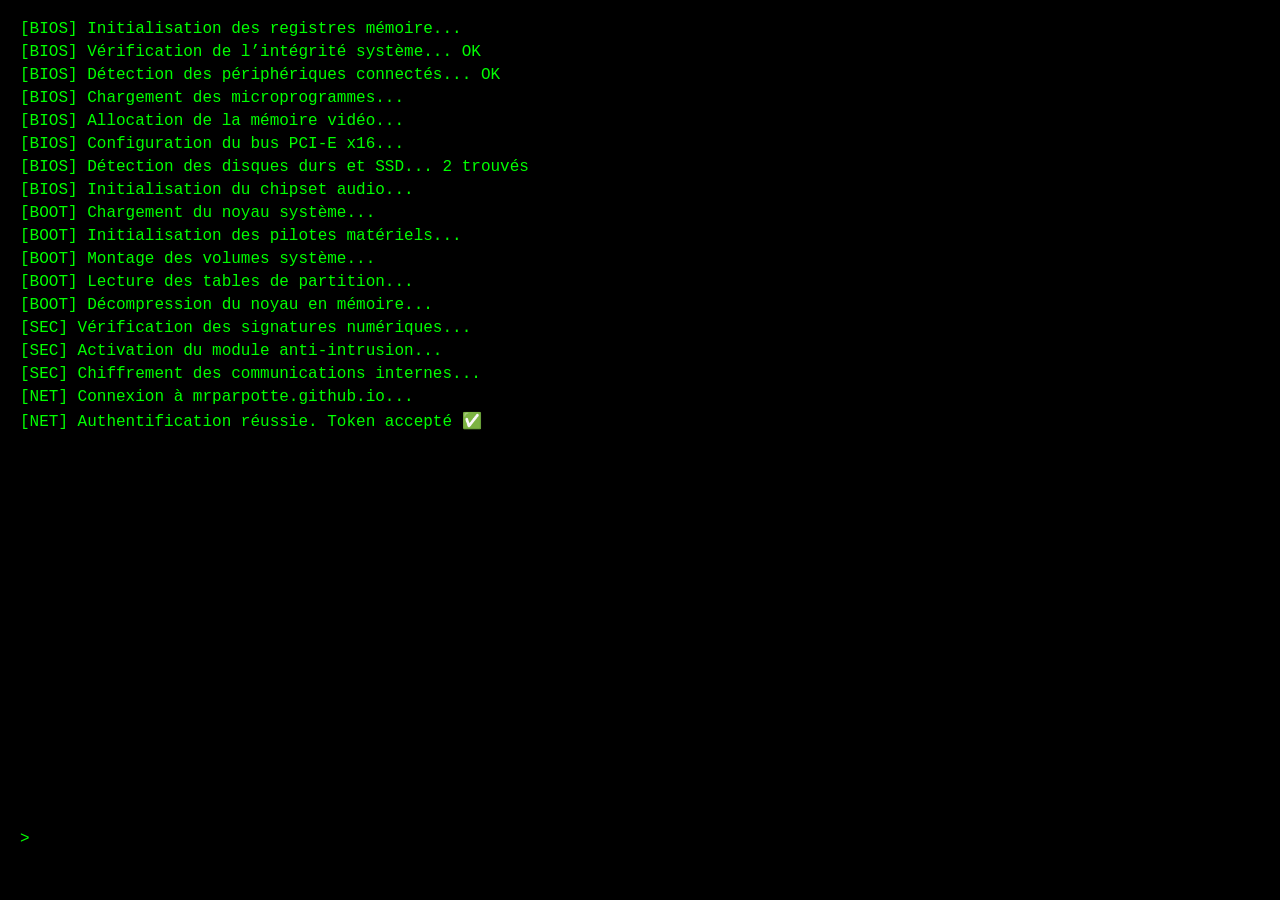
<file: cmd.html>
<!DOCTYPE html>
<html lang="fr">

<head>
    <meta charset="UTF-8">
    <meta name="viewport" content="width=device-width, initial-scale=1.0">
    <title>MrParpotte Cmd Debugger</title>
    <link rel="website icon" type="jpeg" href="images.jpeg">
    <style>
        body {
            margin: 0;
            background-color: #000;
            color: #0f0;
            font-family: 'Courier New', Courier, monospace;
            padding: 20px;
            overflow: hidden;
        }

        #terminal {
            width: 100%;
            height: 90vh;
            overflow-y: auto;
            white-space: pre-wrap;
        }

        #input-line {
            display: flex;
        }

        #prompt {
            margin-right: 5px;
        }

        input {
            background: none;
            border: none;
            color: #0f0;
            font-family: inherit;
            outline: none;
            width: 100%;
        }

        .output {
            margin-bottom: 5px;
        }

        .glitch {
            animation: glitch 1s infinite;
        }

        @keyframes glitch {
            0% {
                text-shadow: 1px 1px red;
            }

            50% {
                text-shadow: -1px -1px blue;
            }

            100% {
                text-shadow: 1px 1px red;
            }
        }

        .hidden {
            display: none;
        }
    </style>
</head>

<body>
    <div id="terminal"></div>
    <div id="input-line" class="hidden">
        <span id="prompt">></span>
        <input type="text" id="command" autofocus>
    </div>

    <script>
        const terminal = document.getElementById('terminal');
        const commandInput = document.getElementById('command');
        const inputLine = document.getElementById('input-line');

        const writeOutput = (text) => {
            const output = document.createElement('div');
            output.classList.add('output');
            output.textContent = text;
            terminal.appendChild(output);
            terminal.scrollTop = terminal.scrollHeight;
        };

        const writeLineByLine = async (lines, delay = 80) => {
            for (const line of lines) {
                await new Promise(resolve => setTimeout(resolve, delay));
                writeOutput(line);
            }
        };

        const bootSequence = async () => {
            const bootLines = [
                '[BIOS] Initialisation des registres mémoire...',
                '[BIOS] Vérification de l’intégrité système... OK',
                '[BIOS] Détection des périphériques connectés... OK',
                '[BIOS] Chargement des microprogrammes...',
                '[BIOS] Allocation de la mémoire vidéo...',
                '[BIOS] Configuration du bus PCI-E x16...',
                '[BIOS] Détection des disques durs et SSD... 2 trouvés',
                '[BIOS] Initialisation du chipset audio...',
                '[BOOT] Chargement du noyau système...',
                '[BOOT] Initialisation des pilotes matériels...',
                '[BOOT] Montage des volumes système...',
                '[BOOT] Lecture des tables de partition...',
                '[BOOT] Décompression du noyau en mémoire...',
                '[SEC] Vérification des signatures numériques...',
                '[SEC] Activation du module anti-intrusion...',
                '[SEC] Chiffrement des communications internes...',
                '[NET] Connexion à mrparpotte.github.io...',
                '[NET] Authentification réussie. Token accepté ✅',
                '[NET] Attribution d’une adresse IP locale...',
                '[SYS] Chargement des modules de surveillance...',
                '[SYS] Activation du pare-feu intégré...',
                '[SYS] Vérification de la table des processus...',
                '[SYS] Montage des répertoires /var, /tmp, /home...',
                '[SYS] Chargement des profils utilisateurs...',
                '[CORE] Initialisation du module DEBUG.js...',
                '[CORE] Chargement de l’environnement...',
                '[CORE] Vérification des dépendances système...',
                '[CORE] Allocation mémoire dynamique pour le terminal...',
                '[INFO] Lancement du terminal en mode administrateur...',
                '[INFO] Configuration de l’affichage : 80x25 caractères',
                '[INFO] Vérification de la stabilité réseau...',
                '[INFO] Synchronisation avec l’horloge mondiale...',
                '[INFO] Mise à jour du cache DNS...',
                '[INFO] Analyse heuristique activée...',
                '[INFO] Scan complet des fichiers temporaires...',
                '[INFO] Compression du journal des événements...',
                '[INFO] Chargement du module d’analyse comportementale...',
                '[INFO] Indexation des fichiers systèmes...',
                '[INFO] Optimisation des performances du noyau...',
                '[INFO] Séquence de démarrage terminée avec succès',
                '',
                'Bienvenue sur le terminal de débogage - MrParpotte',
                'Tapez "help" pour afficher la liste des commandes disponibles.\n'
            ];

            await writeLineByLine(bootLines, 50);
            inputLine.classList.remove('hidden');
            commandInput.focus();
        };

        let commandHistory = [];

        const commands = {

            history: () => {
                if (commandHistory.length === 0) {
                    return "Aucune commande enregistrée.";
                }
                return commandHistory.map((cmd, index) => `${index + 1}: ${cmd}`).join('\n');
            },
            History: () => {
                if (commandHistory.length === 0) {
                    return "Aucune commande enregistrée.";
                }
                return commandHistory.map((cmd, index) => `${index + 1}: ${cmd}`).join('\n');
            },

            help: () => {
                return `Commandes disponibles:
help - liste les commandes
ping - vérifie l'état de mrparpotte.github.io
status - code HTTP du site
title - titre du site
clear - nettoie le terminal
exit - quitte le terminal
ip - affiche votre adresse IP publique
time - heure locale actuelle
whoami - identifiant utilisateur
fact - affiche un fait tech aléatoire
findip - traçage d'IP
history - historique des commandes éxécutées
rickroll - ...
sysinfo - affiche les infos hardware
time - affiche l'heure actuelle`;
            },
            Help() { return commands.help(); },

            clear: () => { terminal.innerHTML = ''; return ''; },
            Clear() { return commands.clear(); },

            ping: async () => {
                try {
                    const res = await fetch('https://mrparpotte.github.io');
                    return res.ok ? 'Réponse reçue : en ligne ✅' : 'Aucune réponse ❌';
                } catch {
                    return 'Erreur de connexion ❌';
                }
            },
            Ping() { return commands.ping(); },

            status: async () => {
                try {
                    const res = await fetch('https://mrparpotte.github.io');
                    return `Code HTTP : ${res.status}`;
                } catch {
                    return 'Impossible de récupérer le code HTTP';
                }
            },
            Status() { return commands.status(); },

            title: async () => {
                try {
                    const res = await fetch('https://mrparpotte.github.io');
                    const html = await res.text();
                    const match = html.match(/<title>(.*?)<\/title>/);
                    return match ? `Titre : ${match[1]}` : 'Titre non trouvé';
                } catch {
                    return 'Erreur lors de la récupération du titre';
                }
            },
            Title() { return commands.title(); },

            exit: () => {
                writeOutput('Fermeture du terminal...');
                setTimeout(() => {
                    window.location.href = 'https://mrparpotte.github.io';
                }, 2000);
                return 'Redirection en cours 🔁';
            },
            Exit() { return commands.exit(); },

            ip: async () => {
                try {
                    const res = await fetch('https://api.ipify.org?format=json');
                    const data = await res.json();
                    return `Adresse IP publique : ${data.ip}`;
                } catch {
                    return 'Impossible de récupérer l’IP';
                }
            },
            Ip() { return commands.ip(); },

            time: () => `Heure actuelle : ${new Date().toLocaleTimeString()}`,
            Time() { return commands.time(); },

            whoami: () => 'Utilisateur connecté : root@mrparpotte',
            Whoami() { return commands.whoami(); },

            fact: () => {
                const facts = [
                    "Le premier bug informatique était un insecte réel.",
                    "Le mot 'robot' vient du tchèque 'robota', qui signifie travail forcé.",
                    "Le premier email a été envoyé en 1971.",
                    "La première page web est toujours en ligne.",
                    "Plus de 90% de la monnaie mondiale n'existe que sous forme numérique."
                ];
                return facts[Math.floor(Math.random() * facts.length)];
            },
            Fact() { return commands.fact(); },

            rickroll: () => {
                window.open('https://www.youtube.com/watch?v=dQw4w9WgXcQ', '_blank');
                return 'Chargement... 🎵';
            },
            Rickroll() { return commands.rickroll(); },

            sysinfo: () => {
                return `=== Informations système ===
CPU : Intel i9-13900K @ 5.8GHz
RAM : 64 Go DDR5
Stockage : 2 To NVMe SSD
OS : MrParpotteOS 1.0
==============================`;
            },
            Sysinfo() { return commands.sysinfo(); },

            time: () => {
                const now = new Date();
                return `Heure actuelle : ${now.toLocaleTimeString()} - Date : ${now.toLocaleDateString()}`;
            },
            Time() { return commands.time(); },

            findip: async (args) => {
                const res = await fetch('https://api.ipify.org?format=json');
                const data = await res.json();
                const steps = [
                    `Recherche de l'adresse ${data.ip}...`,
                    `Connexion au routeur...`,
                    `Analyse des paquets...`,
                    `Localisation approximative : Europe, France`,
                    `Trace terminée avec succès ✅`
                ];
                for (const step of steps) {
                    await writeOutput(step);
                    await new Promise(r => setTimeout(r, 700));
                }
                return '';
            },
            Findip(args) { return commands.trace(args); },
        };

        commandInput.addEventListener('keydown', async (e) => {
            if (e.key === 'Enter') {
                const userCommand = commandInput.value.trim();
                commandInput.value = '';

                commandHistory.push(userCommand);
                if (commandHistory.length > 50) commandHistory.shift();

                writeOutput(`> ${userCommand}`);

                const cmd = commands[userCommand];
                if (cmd) {
                    const result = await cmd();
                    if (result) writeOutput(result);
                } else {
                    writeOutput(`Commande inconnue : ${userCommand}`);
                }
            }
        });


        bootSequence();
    </script>
</body>

</html>
</file>
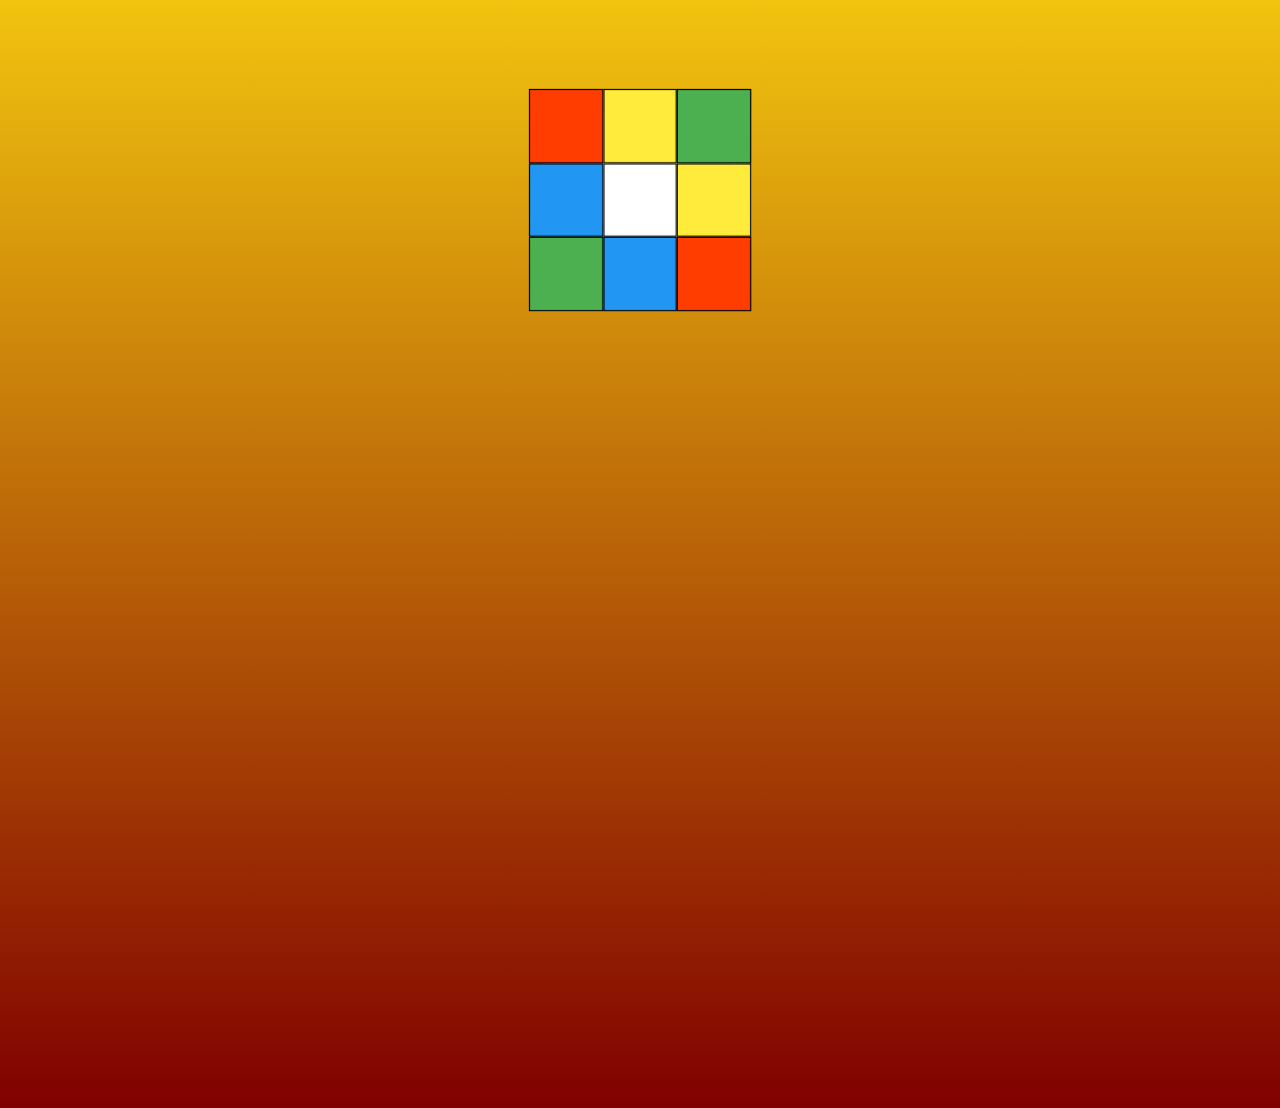
<file: cube.html>
<!doctype html>
<html lang="fr">

<head>
    <meta charset="UTF-8">
    <meta name="viewport" content="width=device-width, initial-scale=1.0">
    <title>Bienvenue</title>
    <link rel="stylesheet" href="style.css">
    <link rel="website icon" type="png" href="logo-me.png">
</head>

<body id="parent">
    <div class="my-loader">
        <div class="rubiks-cube">
            <div class="face front">
                <div style="background: #ff3d00;" class="cube"></div>
                <div style="background: #ffeb3b;" class="cube"></div>
                <div style="background: #4caf50;" class="cube"></div>
                <div style="background: #2196f3;" class="cube"></div>
                <div style="background: #ffffff;" class="cube"></div>
                <div style="background: #ffeb3b;" class="cube"></div>
                <div style="background: #4caf50;" class="cube"></div>
                <div style="background: #2196f3;" class="cube"></div>
                <div style="background: #ff3d00;" class="cube"></div>
            </div>

            <div class="face back">
                <div style="background: #4caf50;" class="cube"></div>
                <div style="background: #ff3d00;" class="cube"></div>
                <div style="background: #ffeb3b;" class="cube"></div>
                <div style="background: #2196f3;" class="cube"></div>
                <div style="background: #ffffff;" class="cube"></div>
                <div style="background: #ff3d00;" class="cube"></div>
                <div style="background: #ffeb3b;" class="cube"></div>
                <div style="background: #4caf50;" class="cube"></div>
                <div style="background: #2196f3;" class="cube"></div>
            </div>
            <div class="face left">
                <div style="background: #ffeb3b;" class="cube"></div>
                <div style="background: #4caf50;" class="cube"></div>
                <div style="background: #2196f3;" class="cube"></div>
                <div style="background: #ff3d00;" class="cube"></div>
                <div style="background: #ffffff;" class="cube"></div>
                <div style="background: #4caf50;" class="cube"></div>
                <div style="background: #2196f3;" class="cube"></div>
                <div style="background: #ffeb3b;" class="cube"></div>
                <div style="background: #ff3d00;" class="cube"></div>
            </div>
            <div class="face right">
                <div style="background: #4caf50;" class="cube"></div>
                <div style="background: #ff3d00;" class="cube"></div>
                <div style="background: #ffeb3b;" class="cube"></div>
                <div style="background: #2196f3;" class="cube"></div>
                <div style="background: #ffffff;" class="cube"></div>
                <div style="background: #ff3d00;" class="cube"></div>
                <div style="background: #ffeb3b;" class="cube"></div>
                <div style="background: #4caf50;" class="cube"></div>
                <div style="background: #2196f3;" class="cube"></div>
            </div>
            <div class="face top">
                <div style="background: #2196f3;" class="cube"></div>
                <div style="background: #ffeb3b;" class="cube"></div>
                <div style="background: #ff3d00;" class="cube"></div>
                <div style="background: #4caf50;" class="cube"></div>
                <div style="background: #ffffff;" class="cube"></div>
                <div style="background: #ffeb3b;" class="cube"></div>
                <div style="background: #ff3d00;" class="cube"></div>
                <div style="background: #4caf50;" class="cube"></div>
                <div style="background: #2196f3;" class="cube"></div>
            </div>
            <div class="face bottom">
                <div style="background: #ffffff;" class="cube"></div>
                <div style="background: #4caf50;" class="cube"></div>
                <div style="background: #2196f3;" class="cube"></div>
                <div style="background: #ff3d00;" class="cube"></div>
                <div style="background: #ffeb3b;" class="cube"></div>
                <div style="background: #4caf50;" class="cube"></div>
                <div style="background: #2196f3;" class="cube"></div>
                <div style="background: #ffffff;" class="cube"></div>
                <div style="background: #ff3d00;" class="cube"></div>
            </div>
        </div>
    </div>

</body>
</file>
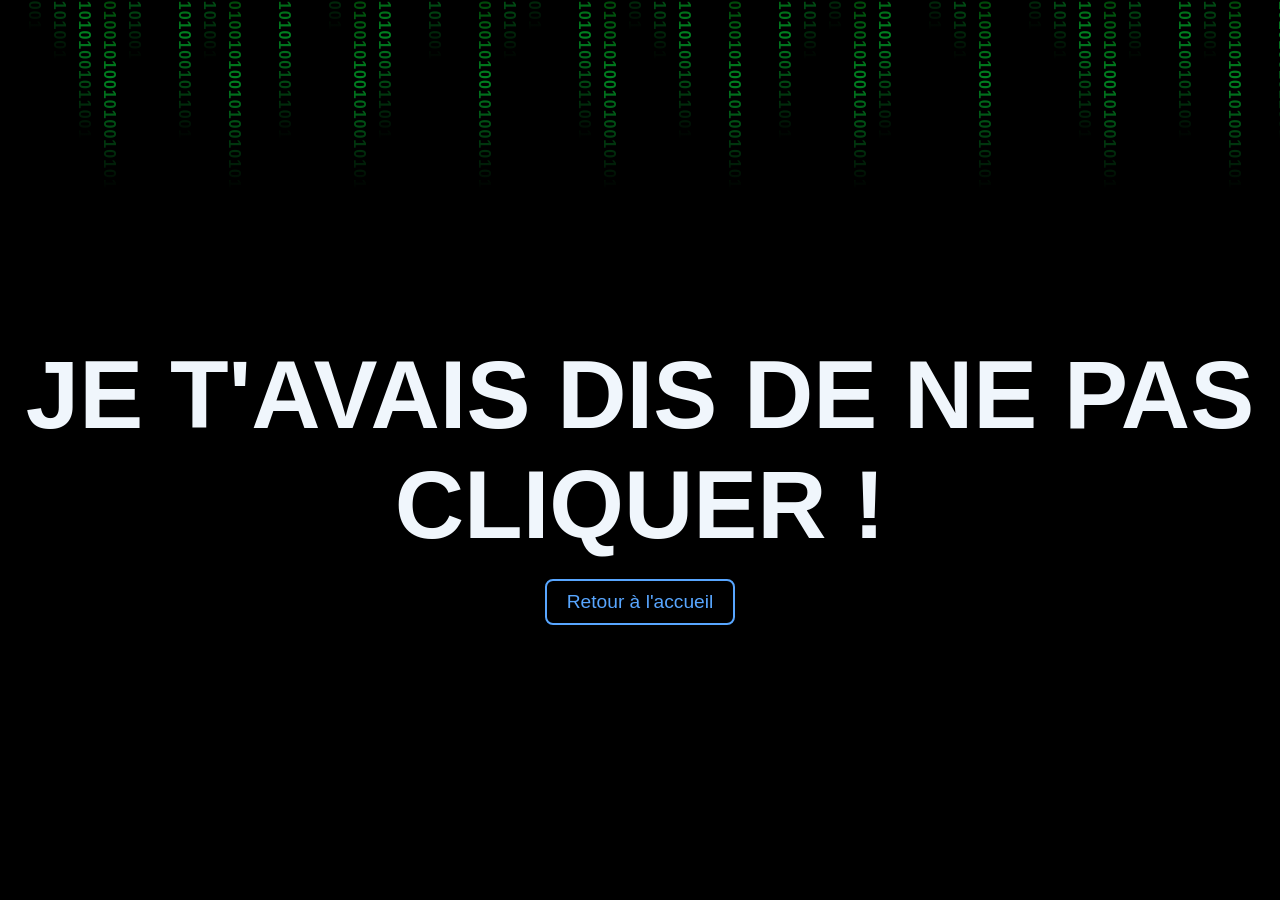
<file: dontpress.html>
<!DOCTYPE html>
<html lang="fr">

<head>
    <meta charset="UTF-8">
    <title>Page secrète 🤫</title>
    <meta name="viewport" content="width=device-width, initial-scale=1" />
    <style>
        body {
            background-color: #0d1117;
            color: #f0f6fc;
            font-family: 'Segoe UI', sans-serif;
            display: flex;
            flex-direction: column;
            align-items: center;
            justify-content: center;
            height: 100vh;
            margin: 0;
            text-align: center;
        }

        h1 {
            font-size: 6em;
            margin-bottom: 0.2em;
        }

        p {
            font-size: 1.5em;
            margin-bottom: 1em;
            color: #8b949e;
        }

        a {
            font-size: 1.2em;
            color: #58a6ff;
            text-decoration: none;
            padding: 10px 20px;
            border: 2px solid #58a6ff;
            border-radius: 8px;
            transition: background 0.3s, color 0.3s;
        }

        a:hover {
            background-color: #58a6ff;
            color: #0d1117;
        }

        .matrix-container {
            position: relative;
            width: 100%;
            height: 100%;
            background: #000;
            display: flex;
        }

        .matrix-pattern {
            position: relative;
            width: 1000px;
            height: 100%;
            flex-shrink: 0;
        }

        .matrix-column {
            position: absolute;
            top: -100%;
            width: 20px;
            height: 100%;
            font-size: 16px;
            line-height: 18px;
            font-weight: bold;
            animation: fall linear infinite;
            white-space: nowrap;
        }

        .matrix-column::before {
            content: "アイウエオカキクケコサシスセソタチツテトナニヌネノハヒフヘホマミムメモヤユヨラリルレロワヲンABCDEFGHIJKLMNOPQRSTUVWXYZ0123456789";
            position: absolute;
            top: 0;
            left: 0;
            background: linear-gradient(to bottom,
                    #ffffff 0%,
                    #ffffff 5%,
                    #00ff41 10%,
                    #00ff41 20%,
                    #00dd33 30%,
                    #00bb22 40%,
                    #009911 50%,
                    #007700 60%,
                    #005500 70%,
                    #003300 80%,
                    rgba(0, 255, 65, 0.5) 90%,
                    transparent 100%);
            -webkit-background-clip: text;
            background-clip: text;
            -webkit-text-fill-color: transparent;
            writing-mode: vertical-lr;
            letter-spacing: 1px;
            text-rendering: optimizeLegibility;
            -webkit-font-smoothing: antialiased;
            -moz-osx-font-smoothing: grayscale;
        }

        .matrix-column:nth-child(1) {
            left: 0px;
            animation-delay: -2.5s;
            animation-duration: 3s;
        }

        .matrix-column:nth-child(2) {
            left: 25px;
            animation-delay: -3.2s;
            animation-duration: 4s;
        }

        .matrix-column:nth-child(3) {
            left: 50px;
            animation-delay: -1.8s;
            animation-duration: 2.5s;
        }

        .matrix-column:nth-child(4) {
            left: 75px;
            animation-delay: -2.9s;
            animation-duration: 3.5s;
        }

        .matrix-column:nth-child(5) {
            left: 100px;
            animation-delay: -1.5s;
            animation-duration: 3s;
        }

        .matrix-column:nth-child(6) {
            left: 125px;
            animation-delay: -3.8s;
            animation-duration: 4.5s;
        }

        .matrix-column:nth-child(7) {
            left: 150px;
            animation-delay: -2.1s;
            animation-duration: 2.8s;
        }

        .matrix-column:nth-child(8) {
            left: 175px;
            animation-delay: -2.7s;
            animation-duration: 3.2s;
        }

        .matrix-column:nth-child(9) {
            left: 200px;
            animation-delay: -3.4s;
            animation-duration: 3.8s;
        }

        .matrix-column:nth-child(10) {
            left: 225px;
            animation-delay: -1.9s;
            animation-duration: 2.7s;
        }

        .matrix-column:nth-child(11) {
            left: 250px;
            animation-delay: -3.6s;
            animation-duration: 4.2s;
        }

        .matrix-column:nth-child(12) {
            left: 275px;
            animation-delay: -2.3s;
            animation-duration: 3.1s;
        }

        .matrix-column:nth-child(13) {
            left: 300px;
            animation-delay: -3.1s;
            animation-duration: 3.6s;
        }

        .matrix-column:nth-child(14) {
            left: 325px;
            animation-delay: -2.6s;
            animation-duration: 2.9s;
        }

        .matrix-column:nth-child(15) {
            left: 350px;
            animation-delay: -3.7s;
            animation-duration: 4.1s;
        }

        .matrix-column:nth-child(16) {
            left: 375px;
            animation-delay: -2.8s;
            animation-duration: 3.3s;
        }

        .matrix-column:nth-child(17) {
            left: 400px;
            animation-delay: -3.3s;
            animation-duration: 3.7s;
        }

        .matrix-column:nth-child(18) {
            left: 425px;
            animation-delay: -2.2s;
            animation-duration: 2.6s;
        }

        .matrix-column:nth-child(19) {
            left: 450px;
            animation-delay: -3.9s;
            animation-duration: 4.3s;
        }

        .matrix-column:nth-child(20) {
            left: 475px;
            animation-delay: -2.4s;
            animation-duration: 3.4s;
        }

        .matrix-column:nth-child(21) {
            left: 500px;
            animation-delay: -1.7s;
            animation-duration: 2.4s;
        }

        .matrix-column:nth-child(22) {
            left: 525px;
            animation-delay: -3.5s;
            animation-duration: 3.9s;
        }

        .matrix-column:nth-child(23) {
            left: 550px;
            animation-delay: -2s;
            animation-duration: 3s;
        }

        .matrix-column:nth-child(24) {
            left: 575px;
            animation-delay: -4s;
            animation-duration: 4.4s;
        }

        .matrix-column:nth-child(25) {
            left: 600px;
            animation-delay: -1.6s;
            animation-duration: 2.3s;
        }

        .matrix-column:nth-child(26) {
            left: 625px;
            animation-delay: -3s;
            animation-duration: 3.5s;
        }

        .matrix-column:nth-child(27) {
            left: 650px;
            animation-delay: -3.8s;
            animation-duration: 4s;
        }

        .matrix-column:nth-child(28) {
            left: 675px;
            animation-delay: -2.5s;
            animation-duration: 2.8s;
        }

        .matrix-column:nth-child(29) {
            left: 700px;
            animation-delay: -3.2s;
            animation-duration: 3.6s;
        }

        .matrix-column:nth-child(30) {
            left: 725px;
            animation-delay: -2.7s;
            animation-duration: 3.2s;
        }

        .matrix-column:nth-child(31) {
            left: 750px;
            animation-delay: -1.8s;
            animation-duration: 2.7s;
        }

        .matrix-column:nth-child(32) {
            left: 775px;
            animation-delay: -3.6s;
            animation-duration: 4.1s;
        }

        .matrix-column:nth-child(33) {
            left: 800px;
            animation-delay: -2.1s;
            animation-duration: 3.1s;
        }

        .matrix-column:nth-child(34) {
            left: 825px;
            animation-delay: -3.4s;
            animation-duration: 3.7s;
        }

        .matrix-column:nth-child(35) {
            left: 850px;
            animation-delay: -2.8s;
            animation-duration: 2.9s;
        }

        .matrix-column:nth-child(36) {
            left: 875px;
            animation-delay: -3.7s;
            animation-duration: 4.2s;
        }

        .matrix-column:nth-child(37) {
            left: 900px;
            animation-delay: -2.3s;
            animation-duration: 3.3s;
        }

        .matrix-column:nth-child(38) {
            left: 925px;
            animation-delay: -1.9s;
            animation-duration: 2.5s;
        }

        .matrix-column:nth-child(39) {
            left: 950px;
            animation-delay: -3.5s;
            animation-duration: 3.8s;
        }

        .matrix-column:nth-child(40) {
            left: 975px;
            animation-delay: -2.6s;
            animation-duration: 3.4s;
        }

        .matrix-column:nth-child(odd)::before {
            content: "1001010100101010010101001010100100101001010101001001010010100010010101010101001010101001011";
        }

        .matrix-column:nth-child(even)::before {
            content: "0110101010100101010010100101010100101001101001010101010010100101001010100101010010100010101001";
        }

        .matrix-column:nth-child(3n)::before {
            content: "1010100110100101001010100101011010010100101001010010100101001001010010010100101001010010100101001";
        }

        .matrix-column:nth-child(4n)::before {
            content: "101010010010100101001010010010100101001011001010010100101010010100101100100101010101001010010101001011001";
        }

        .matrix-column:nth-child(5n)::before {
            content: "10101001010100101010010010100100101001010010010010100001001010100101001010100110100101010010100101001010010101";
        }

        @keyframes fall {
            0% {
                transform: translateY(-10%);
                opacity: 1;
            }

            100% {
                transform: translateY(200%);
                opacity: 0;
            }
        }

        @media (max-width: 768px) {
            .matrix-column {
                font-size: 14px;
                line-height: 16px;
                width: 18px;
            }
        }

        @media (max-width: 480px) {
            .matrix-column {
                font-size: 12px;
                line-height: 14px;
                width: 15px;
            }
        }

        .matrix-container {
            position: fixed;
            top: 0;
            left: 0;
            z-index: -1;
            /* place le fond derrière */
            width: 100%;
            height: 100%;
            overflow: hidden;
        }

        @keyframes fall {
            0% {
                top: -100%;
            }

            100% {
                top: 100%;
            }
        }

        .main-content {
            position: relative;
            z-index: 1;
            background-color: rgba(0, 0, 0, 0.6);
            /* optionnel */
            padding: 20px;
            border-radius: 10px;
        }
    </style>
</head>

<body>
    <div class="matrix-container">
        <div class="matrix-pattern">
            <div class="matrix-column"></div>
            <div class="matrix-column"></div>
            <div class="matrix-column"></div>
            <div class="matrix-column"></div>
            <div class="matrix-column"></div>
            <div class="matrix-column"></div>
            <div class="matrix-column"></div>
            <div class="matrix-column"></div>
            <div class="matrix-column"></div>
            <div class="matrix-column"></div>
            <div class="matrix-column"></div>
            <div class="matrix-column"></div>
            <div class="matrix-column"></div>
            <div class="matrix-column"></div>
            <div class="matrix-column"></div>
            <div class="matrix-column"></div>
            <div class="matrix-column"></div>
            <div class="matrix-column"></div>
            <div class="matrix-column"></div>
            <div class="matrix-column"></div>
            <div class="matrix-column"></div>
            <div class="matrix-column"></div>
            <div class="matrix-column"></div>
            <div class="matrix-column"></div>
            <div class="matrix-column"></div>
            <div class="matrix-column"></div>
            <div class="matrix-column"></div>
            <div class="matrix-column"></div>
            <div class="matrix-column"></div>
            <div class="matrix-column"></div>
            <div class="matrix-column"></div>
            <div class="matrix-column"></div>
            <div class="matrix-column"></div>
            <div class="matrix-column"></div>
            <div class="matrix-column"></div>
            <div class="matrix-column"></div>
            <div class="matrix-column"></div>
            <div class="matrix-column"></div>
            <div class="matrix-column"></div>
            <div class="matrix-column"></div>
        </div>
        <div class="matrix-pattern">
            <div class="matrix-column"></div>
            <div class="matrix-column"></div>
            <div class="matrix-column"></div>
            <div class="matrix-column"></div>
            <div class="matrix-column"></div>
            <div class="matrix-column"></div>
            <div class="matrix-column"></div>
            <div class="matrix-column"></div>
            <div class="matrix-column"></div>
            <div class="matrix-column"></div>
            <div class="matrix-column"></div>
            <div class="matrix-column"></div>
            <div class="matrix-column"></div>
            <div class="matrix-column"></div>
            <div class="matrix-column"></div>
            <div class="matrix-column"></div>
            <div class="matrix-column"></div>
            <div class="matrix-column"></div>
            <div class="matrix-column"></div>
            <div class="matrix-column"></div>
            <div class="matrix-column"></div>
            <div class="matrix-column"></div>
            <div class="matrix-column"></div>
            <div class="matrix-column"></div>
            <div class="matrix-column"></div>
            <div class="matrix-column"></div>
            <div class="matrix-column"></div>
            <div class="matrix-column"></div>
            <div class="matrix-column"></div>
            <div class="matrix-column"></div>
            <div class="matrix-column"></div>
            <div class="matrix-column"></div>
            <div class="matrix-column"></div>
            <div class="matrix-column"></div>
            <div class="matrix-column"></div>
            <div class="matrix-column"></div>
            <div class="matrix-column"></div>
            <div class="matrix-column"></div>
            <div class="matrix-column"></div>
            <div class="matrix-column"></div>
        </div>
        <div class="matrix-pattern">
            <div class="matrix-column"></div>
            <div class="matrix-column"></div>
            <div class="matrix-column"></div>
            <div class="matrix-column"></div>
            <div class="matrix-column"></div>
            <div class="matrix-column"></div>
            <div class="matrix-column"></div>
            <div class="matrix-column"></div>
            <div class="matrix-column"></div>
            <div class="matrix-column"></div>
            <div class="matrix-column"></div>
            <div class="matrix-column"></div>
            <div class="matrix-column"></div>
            <div class="matrix-column"></div>
            <div class="matrix-column"></div>
            <div class="matrix-column"></div>
            <div class="matrix-column"></div>
            <div class="matrix-column"></div>
            <div class="matrix-column"></div>
            <div class="matrix-column"></div>
            <div class="matrix-column"></div>
            <div class="matrix-column"></div>
            <div class="matrix-column"></div>
            <div class="matrix-column"></div>
            <div class="matrix-column"></div>
            <div class="matrix-column"></div>
            <div class="matrix-column"></div>
            <div class="matrix-column"></div>
            <div class="matrix-column"></div>
            <div class="matrix-column"></div>
            <div class="matrix-column"></div>
            <div class="matrix-column"></div>
            <div class="matrix-column"></div>
            <div class="matrix-column"></div>
            <div class="matrix-column"></div>
            <div class="matrix-column"></div>
            <div class="matrix-column"></div>
            <div class="matrix-column"></div>
            <div class="matrix-column"></div>
            <div class="matrix-column"></div>
        </div>
        <div class="matrix-pattern">
            <div class="matrix-column"></div>
            <div class="matrix-column"></div>
            <div class="matrix-column"></div>
            <div class="matrix-column"></div>
            <div class="matrix-column"></div>
            <div class="matrix-column"></div>
            <div class="matrix-column"></div>
            <div class="matrix-column"></div>
            <div class="matrix-column"></div>
            <div class="matrix-column"></div>
            <div class="matrix-column"></div>
            <div class="matrix-column"></div>
            <div class="matrix-column"></div>
            <div class="matrix-column"></div>
            <div class="matrix-column"></div>
            <div class="matrix-column"></div>
            <div class="matrix-column"></div>
            <div class="matrix-column"></div>
            <div class="matrix-column"></div>
            <div class="matrix-column"></div>
            <div class="matrix-column"></div>
            <div class="matrix-column"></div>
            <div class="matrix-column"></div>
            <div class="matrix-column"></div>
            <div class="matrix-column"></div>
            <div class="matrix-column"></div>
            <div class="matrix-column"></div>
            <div class="matrix-column"></div>
            <div class="matrix-column"></div>
            <div class="matrix-column"></div>
            <div class="matrix-column"></div>
            <div class="matrix-column"></div>
            <div class="matrix-column"></div>
            <div class="matrix-column"></div>
            <div class="matrix-column"></div>
            <div class="matrix-column"></div>
            <div class="matrix-column"></div>
            <div class="matrix-column"></div>
            <div class="matrix-column"></div>
            <div class="matrix-column"></div>
        </div>
        <div class="matrix-pattern">
            <div class="matrix-column"></div>
            <div class="matrix-column"></div>
            <div class="matrix-column"></div>
            <div class="matrix-column"></div>
            <div class="matrix-column"></div>
            <div class="matrix-column"></div>
            <div class="matrix-column"></div>
            <div class="matrix-column"></div>
            <div class="matrix-column"></div>
            <div class="matrix-column"></div>
            <div class="matrix-column"></div>
            <div class="matrix-column"></div>
            <div class="matrix-column"></div>
            <div class="matrix-column"></div>
            <div class="matrix-column"></div>
            <div class="matrix-column"></div>
            <div class="matrix-column"></div>
            <div class="matrix-column"></div>
            <div class="matrix-column"></div>
            <div class="matrix-column"></div>
            <div class="matrix-column"></div>
            <div class="matrix-column"></div>
            <div class="matrix-column"></div>
            <div class="matrix-column"></div>
            <div class="matrix-column"></div>
            <div class="matrix-column"></div>
            <div class="matrix-column"></div>
            <div class="matrix-column"></div>
            <div class="matrix-column"></div>
            <div class="matrix-column"></div>
            <div class="matrix-column"></div>
            <div class="matrix-column"></div>
            <div class="matrix-column"></div>
            <div class="matrix-column"></div>
            <div class="matrix-column"></div>
            <div class="matrix-column"></div>
            <div class="matrix-column"></div>
            <div class="matrix-column"></div>
            <div class="matrix-column"></div>
            <div class="matrix-column"></div>
        </div>
    </div>
    <h1>JE T'AVAIS DIS DE NE PAS CLIQUER !</h1>
    <a href="/">Retour à l'accueil</a>
</body>

</html>
</file>
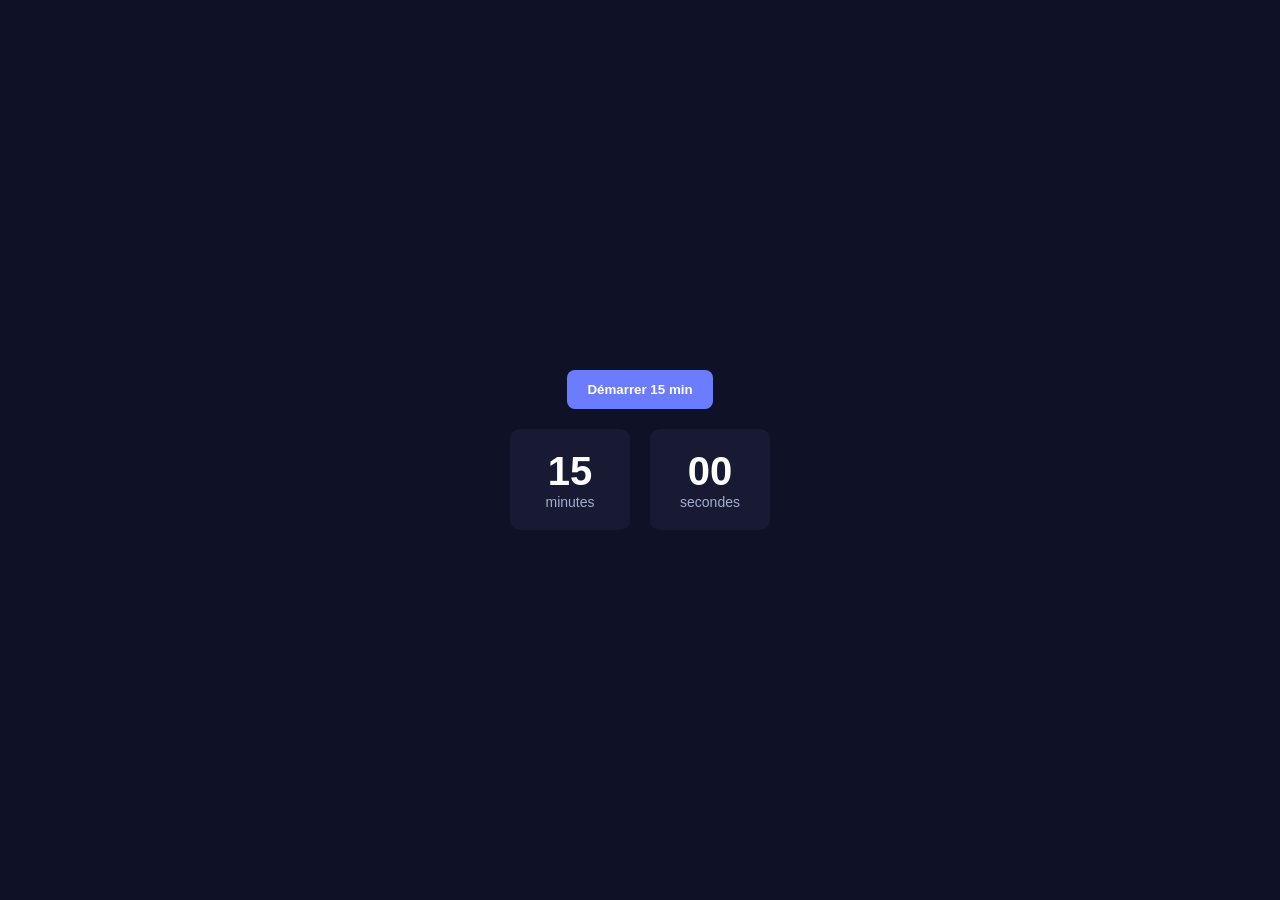
<file: event.html>
<!DOCTYPE html>
<html lang="fr">
<head>
  <meta charset="utf-8" />
  <meta name="viewport" content="width=device-width, initial-scale=1" />
  <title>Compte à rebours</title>
  <style>
    body {
      margin: 0;
      font-family: sans-serif;
      display: flex;
      justify-content: center;
      align-items: center;
      height: 100vh;
      background: #0f1226;
      color: white;
    }
    .container {
      text-align: center;
    }
    .timer {
      margin-top: 20px;
      display: flex;
      gap: 20px;
      justify-content: center;
    }
    .tile {
      background: #171a32;
      padding: 20px;
      border-radius: 10px;
      min-width: 80px;
    }
    .value { font-size: 40px; font-weight: bold; }
    .unit { font-size: 14px; color: #a6accd; }
    .btn {
      padding: 12px 20px;
      border-radius: 8px;
      border: none;
      background: #6c7cff;
      color: white;
      font-weight: bold;
      cursor: pointer;
    }
    .btn:hover { background: #5a69e6; }
  </style>
</head>
<body>
  <div class="container">
    <button id="start" class="btn">Démarrer 15 min</button>

    <div class="timer">
      <div class="tile"><div class="value" id="minutes">15</div><div class="unit">minutes</div></div>
      <div class="tile"><div class="value" id="seconds">00</div><div class="unit">secondes</div></div>
    </div>
  </div>

  <script>
    const minutesEl = document.getElementById("minutes");
    const secondsEl = document.getElementById("seconds");
    const startBtn = document.getElementById("start");

    let countdown;

    function startCountdown() {
      let time = 15 * 60; // 15 minutes en secondes
      clearInterval(countdown);
      updateDisplay(time);
      countdown = setInterval(() => {
        time--;
        if (time < 0) {
          clearInterval(countdown);
          alert("⏰ Temps écoulé !");
          return;
        }
        updateDisplay(time);
      }, 1000);
    }

    function updateDisplay(time) {
      const minutes = Math.floor(time / 60);
      const seconds = time % 60;
      minutesEl.textContent = String(minutes).padStart(2, "0");
      secondsEl.textContent = String(seconds).padStart(2, "0");
    }

    startBtn.addEventListener("click", startCountdown);
  </script>
</body>
</html>
</file>
<file: style.css>
body {
  background: linear-gradient(#F1C40F, #800000);
  text-align: center;
  position: relative;
  background-repeat: no-repeat;
  height: 1000px;
}

.page-wrapper {
  overflow: clip;
}

.buton {
  background-color: lightgreen;
  padding: 5px 1px 5px 1px;
  border: 3px solid lightgreen;
  margin-bottom: 75px;
  margin-top: 50px;
  -webkit-box-reflect: below 1px linear-gradient(transparent, #0005);
  box-shadow: 0 0 5px lightgreen, 0 0 15px lightgreen, 0 0 25px lightgreen, 0 0 100px lightgreen;
  font-size: 18px;
  letter-spacing: 2px;
  text-transform: uppercase;
  display: block;
  text-align: center;
  font-weight: bold;
  padding: 0.7em 2em;
  border-radius: 10px;
  position: relative;
  box-shadow: 0 2px 10px rgba(0, 0, 0, 0.16), 0 3px 6px rgba(0, 0, 0, 0.1);
  text-decoration: none;
  transition: 0.3s ease all;
  z-index: 1;
  cursor: pointer;
  margin-top: 20px;
  margin-bottom: 20px;
  margin: 0 auto;
  width: 200px;
  font-weight: 600;
  overflow: hidden;
  padding: 3px;
  isolation: isolate;
  height: 50px;
}

.buton:hover:before,
button:focus:before {
  transition: 0.5 all ease;
  left: 0;
  right: 0;
  opacity: 1;
  transition-duration: 0.75s;
  translate: 0% 0%;
}

@keyframes animate {
  to {
    transform: translateX(25%);
  }
}

.buton:before {
  transition: 0.5s all ease;
  position: absolute;
  top: 0;
  left: 50%;
  right: 50%;
  bottom: 0;
  border-radius: 6px;
  opacity: 0;
  content: '';
  background-color: #000000c7;
  z-index: -1;
  content: "";
  width: 400%;
  height: 100%;
  background: linear-gradient(115deg, #4fcf70, #fad648, #a767e5, #12bcfe, #44ce7b);
  background-size: 25% 100%;
  animation: animate .75s linear infinite;
  animation-play-state: paused;
  translate: -5% 0%;
  transition: translate 0.25s ease-out;
}

.buton:active {
  transform: scale(0.9);
}

.buton:hover,
.buton:focus {
  color: white;
}

button {
  border-radius: 20px 20px 20px 20px;
}

h5 {
  text-align: center;
}

img {
  border-radius: 50%;
  width: 200px;
  height: 200px;
  animation: pulse 2s infinite;
}

@keyframes pulse {

  0%,
  100% {
    transform: scale(1);
  }

  50% {
    transform: scale(1.12);
  }
}

.center {
  background-size: cover;
  background-clip: text;
  background: linear-gradient(90deg, #00ffff, #ff00c3);
  -webkit-box-reflect: below 1px linear-gradient(transparent, #0005);
  -webkit-background-clip: text;
  color: transparent;
  margin-bottom: 50px;
  margin-top: 1px;
  border-radius: 30px;
  text-align: center;
}

.link {
  padding: 5px 1px 5px 1px;
  margin-bottom: 75px;
  margin-top: 50px;
  font-size: 18px;
  letter-spacing: 2px;
  text-transform: uppercase;
  text-align: center;
  display: inline-block;
  font-weight: bold;
  padding: 0.7em 2em;
  border-radius: 10px;
  position: relative;
  box-shadow: 0 2px 10px rgba(0, 0, 0, 0.16), 0 3px 6px rgba(0, 0, 0, 0.1);
  text-decoration: none;
  transition: 0.3s ease all;
  z-index: 1;
  cursor: pointer;
  margin-top: 20px;
  margin-bottom: 20px;
  margin: auto;
  width: 240px;
  margin-right: 50px;
}

.link:hover:before,
button:focus:before {
  transition: 0.5 all ease;
  left: 0;
  right: 0;
  opacity: 1;
}

.link:before {
  transition: 0.5s all ease;
  position: absolute;
  top: 0;
  left: 50%;
  right: 50%;
  bottom: 0;
  border-radius: 6px;
  opacity: 0;
  content: '';
  background-color: #000000c7;
  z-index: -1;
}

.link:active {
  transform: scale(0.9);
}


#youtube {
  border: 3px solid #ff0000;
  margin-bottom: 75px;
  margin-top: 50px;
  -webkit-box-reflect: below 1px linear-gradient(transparent, #0005);
  box-shadow: 0 0 5px #ff0000, 0 0 15px #ff0000, 0 0 25px #ff0000, 0 0 100px #ff0000;
}

#youtube:hover,
#youtube:focus {
  color: white;
}

#youtube::before {
  background-color: #ff0000;
}

#discord {
  border: 3px solid #0004ff;
  margin-bottom: 75px;
  margin-top: 50px;
  -webkit-box-reflect: below 1px linear-gradient(transparent, #0005);
  box-shadow: 0 0 5px #0004ff, 0 0 15px #0004ff, 0 0 25px #0004ff, 0 0 100px #0004ff;
}

#discord:hover,
#discord:focus {
  color: white;
}

#discord::before {
  background-color: #0004ff;
}

#twitter {
  border: 3px solid #00ccff;
  margin-bottom: 75px;
  margin-top: 50px;
  -webkit-box-reflect: below 1px linear-gradient(transparent, #0005);
  box-shadow: 0 0 5px #00ccff, 0 0 15px #00ccff, 0 0 25px #00ccff, 0 0 100px #00ccff;
}

#twitter:hover,
#twitter:focus {
  color: white;
}

#twitter::before {
  background-color: #00ccff;
}

#reddit {
  border: 3px solid #ff9900;
  margin-bottom: 75px;
  margin-top: 50px;
  -webkit-box-reflect: below 1px linear-gradient(transparent, #0005);
  box-shadow: 0 0 5px #ff9900, 0 0 15px #ff9900, 0 0 25px #ff9900, 0 0 100px #ff9900;
}

#reddit:hover,
#reddit:focus {
  color: white;
}

#reddit::before {
  background-color: #ff9900;
}

#github {
  border: 3px solid #260044;
  margin-bottom: 75px;
  margin-top: 5px;
  -webkit-box-reflect: below 1px linear-gradient(transparent, #0005);
  box-shadow: 0 0 5px #260044, 0 0 15px #260044, 0 0 25px #260044, 0 0 100px #260044;
}

#github:hover,
#github:focus {
  color: white;
}

#github::before {
  background-color: #260044;
}

#twitch {
  border: 3px solid #a441f7;
  margin-bottom: 75px;
  margin-top: 5px;
  -webkit-box-reflect: below 1px linear-gradient(transparent, #0005);
  box-shadow: 0 0 5px #a441f7, 0 0 15px #a441f7, 0 0 25px #a441f7, 0 0 100px #a441f7;
}

#twitch:hover,
#twitch:focus {
  color: white;
}

#twitch::before {
  background-color: #a441f7;
}

#insta {
  border: 3px solid #fd0088;
  margin-bottom: 75px;
  margin-top: 5px;
  -webkit-box-reflect: below 1px linear-gradient(transparent, #0005);
  box-shadow: 0 0 5px #fe007a, 0 0 15px #ff1132, 0 0 25px #ffc200, 0 0 100px #a702f2;
}

#insta:hover,
#insta:focus {
  color: white;
}

#insta::before {
  background-color: #fd0088;
}

#guns {
  border: 3px solid #70457b;
  margin-bottom: 75px;
  margin-top: 5px;
  -webkit-box-reflect: below 1px linear-gradient(transparent, #0005);
  box-shadow: 0 0 5px #70457b, 0 0 15px #70457b, 0 0 25px #70457b, 0 0 100px #70457b;
}

#guns:hover,
#guns:focus {
  color: white;
}

#guns::before {
  background-color: #70457b;
}

#steam {
  border: 3px solid #1b5585;
  margin-bottom: 75px;
  margin-top: 5px;
  -webkit-box-reflect: below 1px linear-gradient(transparent, #0005);
  box-shadow: 0 0 5px #1b5585, 0 0 15px #1b5585, 0 0 25px #1b5585, 0 0 100px #1b5585;
}

#steam:hover,
#steam:focus {
  color: white;
}

#steam::before {
  background-color: #1b5585;
}

#roblox {
  border: 3px solid #a6b3bf;
  margin-bottom: 75px;
  margin-top: 5px;
  -webkit-box-reflect: below 1px linear-gradient(transparent, #0005);
  box-shadow: 0 0 5px #a6b3bf, 0 0 15px #a6b3bf, 0 0 25px #a6b3bf, 0 0 100px #a6b3bf;
}

#roblox:hover,
#roblox:focus {
  color: white;
}

#roblox::before {
  background-color: #a6b3bf;
}

#snap {
  border: 3px solid #ccc900;
  margin-bottom: 75px;
  margin-top: 5px;
  -webkit-box-reflect: below 1px linear-gradient(transparent, #0005);
  box-shadow: 0 0 5px #ccc900, 0 0 15px #ccc900, 0 0 25px #ccc900, 0 0 100px #ccc900;
}

#snap:hover,
#snap:focus {
  color: white;
}

#snap::before {
  background-color: #ccc900;
}

#namemc {
  border: 3px solid #000000;
  margin-bottom: 75px;
  margin-top: 5px;
  -webkit-box-reflect: below 1px linear-gradient(transparent, #0005);
  box-shadow: 0 0 5px #000000, 0 0 15px #000000, 0 0 25px #000000, 0 0 100px #000000;
}

#namemc:hover,
#namemc:focus {
  color: white;
}

#namemc::before {
  background-color: #000000;
}

.scanner span {
  color: transparent;
  font-size: 5rem;
  position: relative;
  overflow: hidden;
  font-weight: bold;
}

.scanner span::before {
  content: "Bienvenue";
  position: absolute;
  top: 0;
  left: 0;
  width: 0;
  height: 100%;
  border-right: 4px solid #17feff;
  overflow: hidden;
  color: #17feff;
  animation: load91371 2s linear infinite;
}

.scanner2 span {
  color: transparent;
  font-size: 5rem;
  position: relative;
  overflow: hidden;
  font-weight: bold;
}

.scanner2 span::before {
  content: "MrParpotte";
  position: absolute;
  top: 0;
  left: 0;
  width: 0;
  height: 100%;
  border-right: 4px solid #17feff;
  overflow: hidden;
  color: #17feff;
  animation: load91371 2s linear infinite;
}

@keyframes load91371 {

  0%,
  10%,
  100% {
    width: 0;
  }

  10%,
  20%,
  30%,
  40%,
  50%,
  60%,
  70%,
  80%,
  90%,
  100% {
    border-right-color: transparent;
  }

  11%,
  21%,
  31%,
  41%,
  51%,
  61%,
  71%,
  81%,
  91% {
    border-right-color: #17feff;
  }

  60%,
  80% {
    width: 100%;
  }
}

.un {
  display: inline-block;
  margin-left: auto;
  margin-right: auto;
}

.deux {
  display: inline-block;
  margin-left: auto;
  margin-right: auto;
}

.trois {
  display: inline-block;
  margin-left: auto;
  margin-right: auto;
}

.button {
  width: 200px;
  height: 75px;
  padding-top: 25px;
  padding-bottom: 25px;
  padding-left: 15px;
  display: flex;
  border: none;
  font-weight: bold;
  border-radius: 30px;
  cursor: pointer;
  text-shadow: 2px 2px 3px rgb(136 0 136 / 50%);
  background: linear-gradient(15deg,
      #880088,
      #aa2068,
      #cc3f47,
      #de6f3d,
      #f09f33,
      #de6f3d,
      #cc3f47,
      #aa2068,
      #880088) no-repeat;
  background-size: 300%;
  background-position: left center;
  transition: background 0.3s ease;
  color: #fff;
  font-size: 25px;
  margin: 0 auto;
}

.button:hover {
  background-size: 320%;
  background-position: right center;
}

.button:hover svg {
  fill: #fff;
}

.button svg {
  width: 23px;
  fill: #f09f33;
  transition: 0.3s ease;
}

/* From Uiverse.io by SelfMadeSystem */
.rating {
  display: flex;
  flex-direction: row-reverse;
  gap: 0.3rem;
  --stroke: #666;
  --fill: #ffc73a;
}

.rating input {
  appearance: unset;
}

.rating label {
  cursor: pointer;
}

.rating svg {
  width: 2rem;
  height: 2rem;
  overflow: visible;
  fill: transparent;
  stroke: var(--stroke);
  stroke-linejoin: bevel;
  stroke-dasharray: 12;
  animation: idle 4s linear infinite;
  transition: stroke 0.2s, fill 0.5s;
}

@keyframes idle {
  from {
    stroke-dashoffset: 24;
  }
}

.rating label:hover svg {
  stroke: var(--fill);
}

.rating input:checked~label svg {
  transition: 0s;
  animation: idle 4s linear infinite, yippee 0.75s backwards;
  fill: var(--fill);
  stroke: var(--fill);
  stroke-opacity: 0;
  stroke-dasharray: 0;
  stroke-linejoin: miter;
  stroke-width: 8px;
}

@keyframes yippee {
  0% {
    transform: scale(1);
    fill: var(--fill);
    fill-opacity: 0;
    stroke-opacity: 1;
    stroke: var(--stroke);
    stroke-dasharray: 10;
    stroke-width: 1px;
    stroke-linejoin: bevel;
  }

  30% {
    transform: scale(0);
    fill: var(--fill);
    fill-opacity: 0;
    stroke-opacity: 1;
    stroke: var(--stroke);
    stroke-dasharray: 10;
    stroke-width: 1px;
    stroke-linejoin: bevel;
  }

  30.1% {
    stroke: var(--fill);
    stroke-dasharray: 0;
    stroke-linejoin: miter;
    stroke-width: 8px;
  }

  60% {
    transform: scale(1.2);
    fill: var(--fill);
  }
}

.rating {
  color: #00ffff;
}

.btn {
  display: flex;
  justify-content: center;
  align-items: center;
  width: 15rem;
  margin-left: auto;
  margin-right: auto;
  margin-top: 50px;
  overflow: hidden;
  height: 3rem;
  background-size: 300% 300%;
  cursor: pointer;
  backdrop-filter: blur(1rem);
  border-radius: 5rem;
  transition: 0.5s;
  animation: gradient_301 5s ease infinite;
  border: double 4px transparent;
  background-image: linear-gradient(#212121, #212121),
    linear-gradient(137.48deg,
      #ffdb3b 10%,
      #fe53bb 45%,
      #8f51ea 67%,
      #0044ff 87%);
  background-origin: border-box;
  background-clip: content-box, border-box;
}

#container-stars {
  position: absolute;
  z-index: -1;
  width: 100%;
  height: 100%;
  overflow: hidden;
  transition: 0.5s;
  backdrop-filter: blur(1rem);
  border-radius: 5rem;
}

strong {
  z-index: 2;
  font-family: "Avalors Personal Use";
  font-size: 12px;
  letter-spacing: 5px;
  color: #ffffff;
  text-shadow: 0 0 4px white;
}

#glow {
  position: absolute;
  display: flex;
  width: 12rem;
}

.circle {
  width: 100%;
  height: 30px;
  filter: blur(2rem);
  animation: pulse_3011 4s infinite;
  z-index: -1;
}

.circle:nth-of-type(1) {
  background: rgba(254, 83, 186, 0.636);
}

.circle:nth-of-type(2) {
  background: rgba(142, 81, 234, 0.704);
}

.btn:hover #container-stars {
  z-index: 1;
  background-color: #212121;
}

.btn:hover {
  transform: scale(1.1);
}

.btn:active {
  border: double 4px #fe53bb;
  background-origin: border-box;
  background-clip: content-box, border-box;
  animation: none;
}

.btn:active .circle {
  background: #fe53bb;
}

#stars {
  position: relative;
  background: transparent;
  width: 200rem;
  height: 200rem;
}

#stars::after {
  content: "";
  position: absolute;
  top: -10rem;
  left: -100rem;
  width: 100%;
  height: 100%;
  animation: animStarRotate 90s linear infinite;
}

#stars::after {
  background-image: radial-gradient(#ffffff 1px, transparent 1%);
  background-size: 50px 50px;
}

#stars::before {
  content: "";
  position: absolute;
  top: 0;
  left: -50%;
  width: 170%;
  height: 500%;
  animation: animStar 60s linear infinite;
}

#stars::before {
  background-image: radial-gradient(#ffffff 1px, transparent 1%);
  background-size: 50px 50px;
  opacity: 0.5;
}

@keyframes animStar {
  from {
    transform: translateY(0);
  }

  to {
    transform: translateY(-135rem);
  }
}

@keyframes animStarRotate {
  from {
    transform: rotate(360deg);
  }

  to {
    transform: rotate(0);
  }
}

@keyframes gradient_301 {
  0% {
    background-position: 0% 50%;
  }

  50% {
    background-position: 100% 50%;
  }

  100% {
    background-position: 0% 50%;
  }
}

@keyframes pulse_3011 {
  0% {
    transform: scale(0.75);
    box-shadow: 0 0 0 0 rgba(0, 0, 0, 0.7);
  }

  70% {
    transform: scale(1);
    box-shadow: 0 0 0 10px rgba(0, 0, 0, 0);
  }

  100% {
    transform: scale(0.75);
    box-shadow: 0 0 0 0 rgba(0, 0, 0, 0);
  }
}

/* Sapin
   HTML

     <div class="container">
      <div class="tree">
        <div class="branch" style="--x:0">
          <span style="--i:0;"></span>
          <span style="--i:1;"></span>
          <span style="--i:2;"></span>
          <span style="--i:3;"></span>
        </div>
        <div class="branch" style="--x:1">
          <span style="--i:0;"></span>
          <span style="--i:1;"></span>
          <span style="--i:2;"></span>
          <span style="--i:3;"></span>
        </div>
        <div class="branch" style="--x:2">
          <span style="--i:0;"></span>
          <span style="--i:1;"></span>
          <span style="--i:2;"></span>
          <span style="--i:3;"></span>
        </div>
        <div class="branch" style="--x:3">
          <span style="--i:0;"></span>
          <span style="--i:1;"></span>
          <span style="--i:2;"></span>
          <span style="--i:3;"></span>
        </div>
        <div class="stem">
          <span style="--i:0;"></span>
          <span style="--i:1;"></span>
          <span style="--i:2;"></span>
          <span style="--i:3;"></span>
        </div>
        <span class="shadow"></span>
      </div>
    </div>

   CSS

   .container {
  width: 100%;
  display: flex;
  justify-content: center;
  align-items: center;
  margin-right: 25%;
  margin-top: 65px;
}

.tree {
  position: relative;
  width: 50px;
  height: 50px;
  transform-style: preserve-3d;
  transform: rotateX(-20deg) rotateY(30deg);
  animation: treeAnimate 5s linear infinite;
}

@keyframes treeAnimate {
  0% {
    transform: rotateX(-20deg) rotateY(360deg);
  }

  100% {
    transform: rotateX(-20deg) rotateY(0deg);
  }
}

.tree div {
  position: absolute;
  top: -50px;
  left: 0;
  width: 100%;
  height: 100%;
  transform-style: preserve-3d;
  transform: translateY(calc(25px * var(--x))) translateZ(0px);
}

.tree div.branch span {
  position: absolute;
  top: 0;
  left: 0;
  width: 100%;
  height: 100%;
  background: linear-gradient(90deg, #69c069, #77dd77);
  clip-path: polygon(50% 0%, 0% 100%, 100% 100%);
  border-bottom: 5px solid #00000019;
  transform-origin: bottom;
  transform: rotateY(calc(90deg * var(--i))) rotateX(30deg) translateZ(28.5px);
}

.tree div.stem span {
  position: absolute;
  top: 110px;
  left: calc(50% - 7.5px);
  width: 15px;
  height: 50%;
  background: linear-gradient(90deg, #bb4622, #df7214);
  border-bottom: 5px solid #00000019;
  transform-origin: bottom;
  transform: rotateY(calc(90deg * var(--i))) translateZ(7.5px);
}

.shadow {
  position: absolute;
  top: 0;
  left: 0;
  width: 100%;
  height: 100%;
  background: rgba(0, 0, 0, 0.4);
  filter: blur(20px);
  transform-style: preserve-3d;
  transform: rotateX(90deg) translateZ(-65px);
}
*/

/* From Uiverse.io by jeremyssocial */
@keyframes blinkCursor {
  50% {
    border-right-color: transparent;
  }
}

@keyframes typeAndDelete {

  0%,
  10% {
    width: 0;
  }

  45%,
  55% {
    width: 6em;
  }

  /* adjust width based on content */
  90%,
  100% {
    width: 0;
  }
}

/* Rubik's Cube */
.my-loader {
  width: 200px;
  height: 200px;
  perspective: 1000px;
  margin: 100px auto;
}

.rubiks-cube {
  width: 100%;
  height: 100%;
  position: relative;
  transform-style: preserve-3d;
  animation: my-rotateCube 5s infinite linear;
}

.my-loader .face {
  position: absolute;
  display: flex;
  flex-wrap: wrap;
  width: 100%;
  height: 100%;
}

.my-loader .face.front {
  transform: translateZ(100px);
}

.my-loader .face.back {
  transform: rotateY(180deg) translateZ(100px);
}

.my-loader .face.left {
  transform: rotateY(-90deg) translateZ(100px);
}

.my-loader .face.right {
  transform: rotateY(90deg) translateZ(100px);
}

.my-loader .face.top {
  transform: rotateX(90deg) translateZ(100px);
}

.my-loader .face.bottom {
  transform: rotateX(-90deg) translateZ(100px);
}

.my-loader .cube {
  width: calc(100% / 3);
  height: calc(100% / 3);
  box-sizing: border-box;
  border: 1px solid #000;
}

@keyframes my-rotateCube {
  0% {
    transform: rotateX(0deg) rotateY(0deg);
  }

  100% {
    transform: rotateX(360deg) rotateY(360deg);
  }
}

.btn2 {
  display: flex;
  justify-content: center;
  align-items: center;
  width: 15rem;
  margin-left: 50px;
  margin-right: auto;
  margin-top: -450px;
  overflow: hidden;
  height: 3rem;
  background-size: 300% 300%;
  cursor: pointer;
  backdrop-filter: blur(1rem);
  border-radius: 5rem;
  transition: 0.5s;
  animation: gradient_301 5s ease infinite;
  border: double 4px transparent;
  background-image: linear-gradient(#212121, #212121),
    linear-gradient(137.48deg,
      #ffdb3b 10%,
      #fe53bb 45%,
      #8f51ea 67%,
      #0044ff 87%);
  background-origin: border-box;
  background-clip: content-box, border-box;
}

#container-stars {
  position: absolute;
  z-index: -1;
  width: 100%;
  height: 100%;
  overflow: hidden;
  transition: 0.5s;
  backdrop-filter: blur(1rem);
  border-radius: 5rem;
}

strong {
  z-index: 2;
  font-family: "Avalors Personal Use";
  font-size: 12px;
  letter-spacing: 5px;
  color: #ffffff;
  text-shadow: 0 0 4px white;
}

#glow {
  position: absolute;
  display: flex;
  width: 12rem;
}

.circle {
  width: 100%;
  height: 30px;
  filter: blur(2rem);
  animation: pulse_3011 4s infinite;
  z-index: -1;
}

.circle:nth-of-type(1) {
  background: rgba(254, 83, 186, 0.636);
}

.circle:nth-of-type(2) {
  background: rgba(142, 81, 234, 0.704);
}

.btn2:hover #container-stars {
  z-index: 1;
  background-color: #212121;
}

.btn2:hover {
  transform: scale(1.1);
}

.btn2:active {
  border: double 4px #fe53bb;
  background-origin: border-box;
  background-clip: content-box, border-box;
  animation: none;
}

.btn2:active .circle {
  background: #fe53bb;
}

#stars {
  position: relative;
  background: transparent;
  width: 200rem;
  height: 200rem;
}

#stars::after {
  content: "";
  position: absolute;
  top: -10rem;
  left: -100rem;
  width: 100%;
  height: 100%;
  animation: animStarRotate 90s linear infinite;
}

#stars::after {
  background-image: radial-gradient(#ffffff 1px, transparent 1%);
  background-size: 50px 50px;
}

#stars::before {
  content: "";
  position: absolute;
  top: 0;
  left: -50%;
  width: 170%;
  height: 500%;
  animation: animStar 60s linear infinite;
}

#stars::before {
  background-image: radial-gradient(#ffffff 1px, transparent 1%);
  background-size: 50px 50px;
  opacity: 0.5;
}

@keyframes animStar {
  from {
    transform: translateY(0);
  }

  to {
    transform: translateY(-135rem);
  }
}

@keyframes animStarRotate {
  from {
    transform: rotate(360deg);
  }

  to {
    transform: rotate(0);
  }
}

@keyframes gradient_301 {
  0% {
    background-position: 0% 50%;
  }

  50% {
    background-position: 100% 50%;
  }

  100% {
    background-position: 0% 50%;
  }
}

@keyframes pulse_3011 {
  0% {
    transform: scale(0.75);
    box-shadow: 0 0 0 0 rgba(0, 0, 0, 0.7);
  }

  70% {
    transform: scale(1);
    box-shadow: 0 0 0 10px rgba(0, 0, 0, 0);
  }

  100% {
    transform: scale(0.75);
    box-shadow: 0 0 0 0 rgba(0, 0, 0, 0);
  }
}

.btn3 {
  display: flex;
  justify-content: center;
  align-items: center;
  width: 15rem;
  margin-left: 50px;
  margin-right: auto;
  margin-top: -952px;
  overflow: hidden;
  height: 3rem;
  background-size: 300% 300%;
  cursor: pointer;
  backdrop-filter: blur(1rem);
  border-radius: 5rem;
  transition: 0.5s;
  animation: gradient_301 5s ease infinite;
  border: double 4px transparent;
  background-image: linear-gradient(#212121, #212121),
    linear-gradient(137.48deg,
      #ffdb3b 10%,
      #fe53bb 45%,
      #8f51ea 67%,
      #0044ff 87%);
  background-origin: border-box;
  background-clip: content-box, border-box;
}

#container-stars {
  position: absolute;
  z-index: -1;
  width: 100%;
  height: 100%;
  overflow: hidden;
  transition: 0.5s;
  backdrop-filter: blur(1rem);
  border-radius: 5rem;
}

strong {
  z-index: 2;
  font-family: "Avalors Personal Use";
  font-size: 12px;
  letter-spacing: 5px;
  color: #ffffff;
  text-shadow: 0 0 4px white;
}

#glow {
  position: absolute;
  display: flex;
  width: 12rem;
}

.circle {
  width: 100%;
  height: 30px;
  filter: blur(2rem);
  animation: pulse_3011 4s infinite;
  z-index: -1;
}

.circle:nth-of-type(1) {
  background: rgba(254, 83, 186, 0.636);
}

.circle:nth-of-type(2) {
  background: rgba(142, 81, 234, 0.704);
}

.btn3:hover #container-stars {
  z-index: 1;
  background-color: #212121;
}

.btn3:hover {
  transform: scale(1.1);
}

.btn3:active {
  border: double 4px #fe53bb;
  background-origin: border-box;
  background-clip: content-box, border-box;
  animation: none;
}

.btn3:active .circle {
  background: #fe53bb;
}

#stars {
  position: relative;
  background: transparent;
  width: 200rem;
  height: 200rem;
}

#stars::after {
  content: "";
  position: absolute;
  top: -10rem;
  left: -100rem;
  width: 100%;
  height: 100%;
  animation: animStarRotate 90s linear infinite;
}

#stars::after {
  background-image: radial-gradient(#ffffff 1px, transparent 1%);
  background-size: 50px 50px;
}

#stars::before {
  content: "";
  position: absolute;
  top: 0;
  left: -50%;
  width: 170%;
  height: 500%;
  animation: animStar 60s linear infinite;
}

#stars::before {
  background-image: radial-gradient(#ffffff 1px, transparent 1%);
  background-size: 50px 50px;
  opacity: 0.5;
}

@keyframes animStar {
  from {
    transform: translateY(0);
  }

  to {
    transform: translateY(-135rem);
  }
}

@keyframes animStarRotate {
  from {
    transform: rotate(360deg);
  }

  to {
    transform: rotate(0);
  }
}

@keyframes gradient_301 {
  0% {
    background-position: 0% 50%;
  }

  50% {
    background-position: 100% 50%;
  }

  100% {
    background-position: 0% 50%;
  }
}

@keyframes pulse_3011 {
  0% {
    transform: scale(0.75);
    box-shadow: 0 0 0 0 rgba(0, 0, 0, 0.7);
  }

  70% {
    transform: scale(1);
    box-shadow: 0 0 0 10px rgba(0, 0, 0, 0);
  }

  100% {
    transform: scale(0.75);
    box-shadow: 0 0 0 0 rgba(0, 0, 0, 0);
  }
}
</file>
